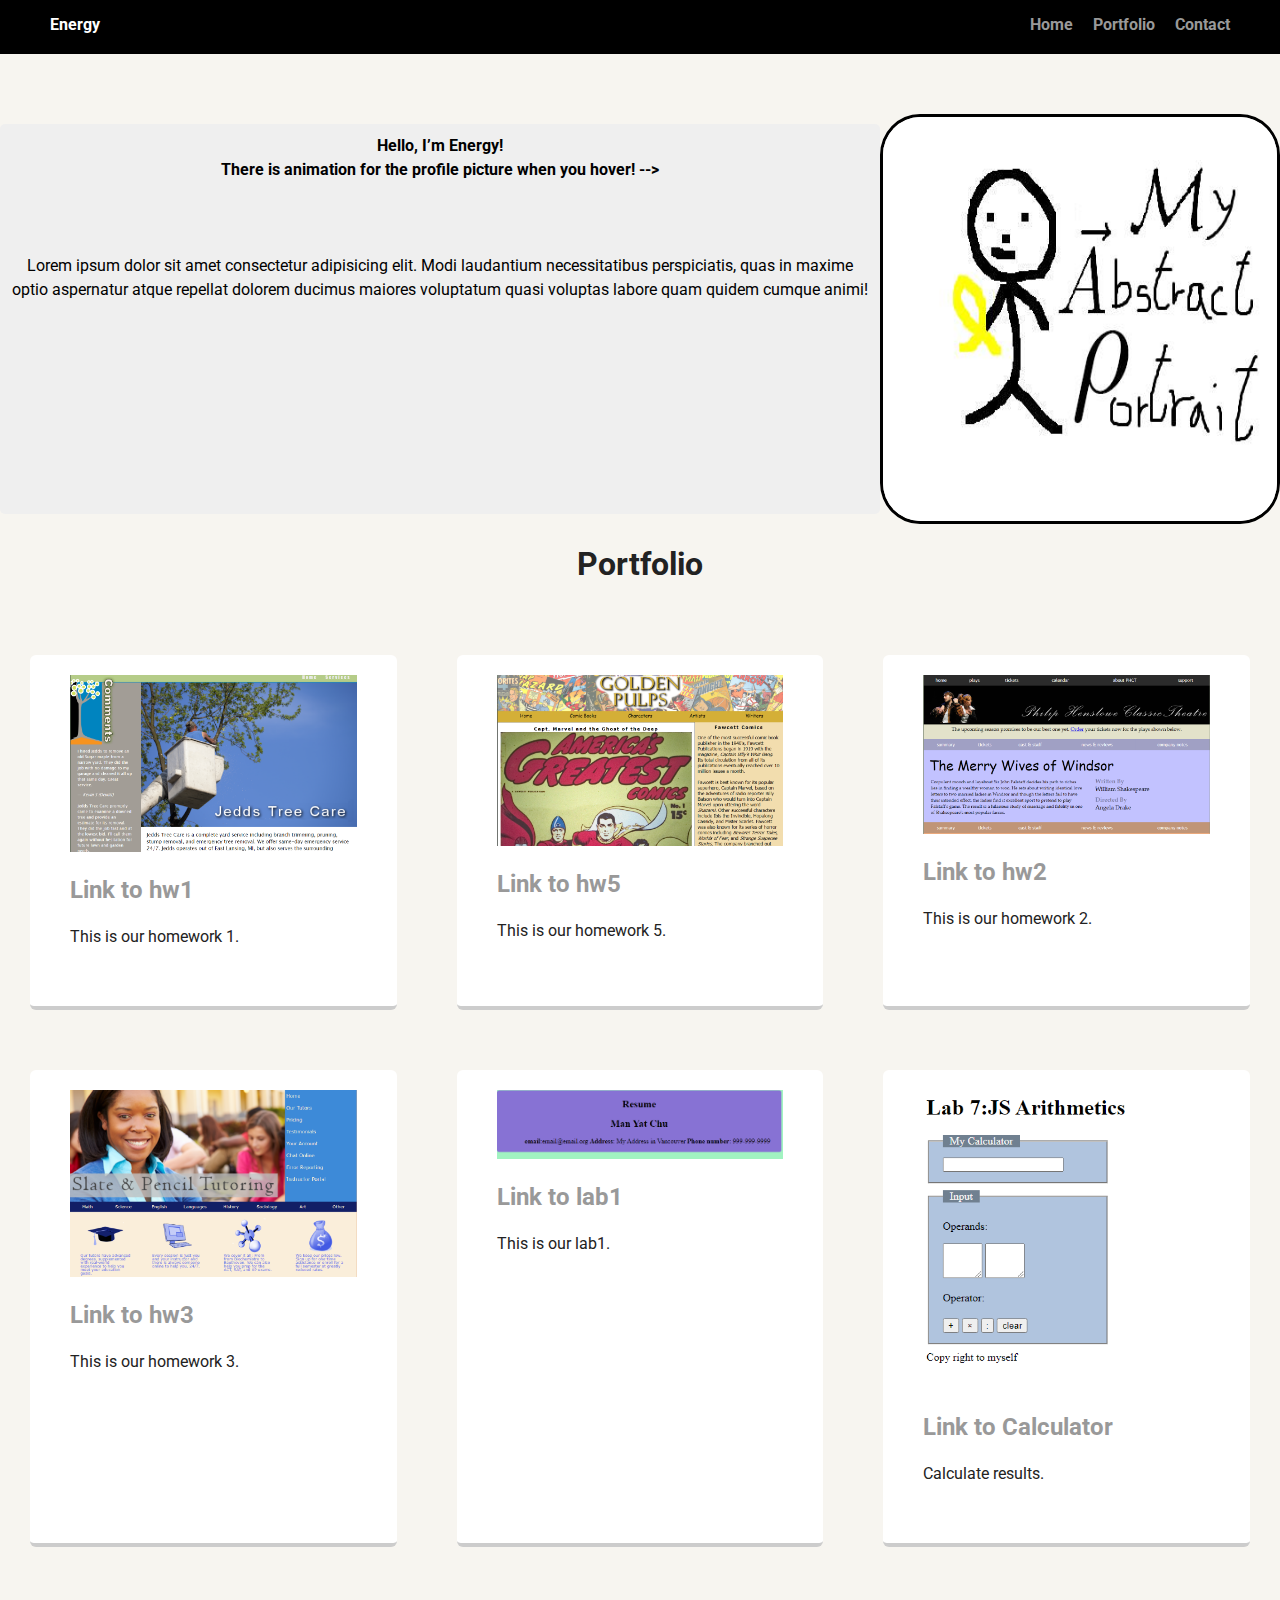
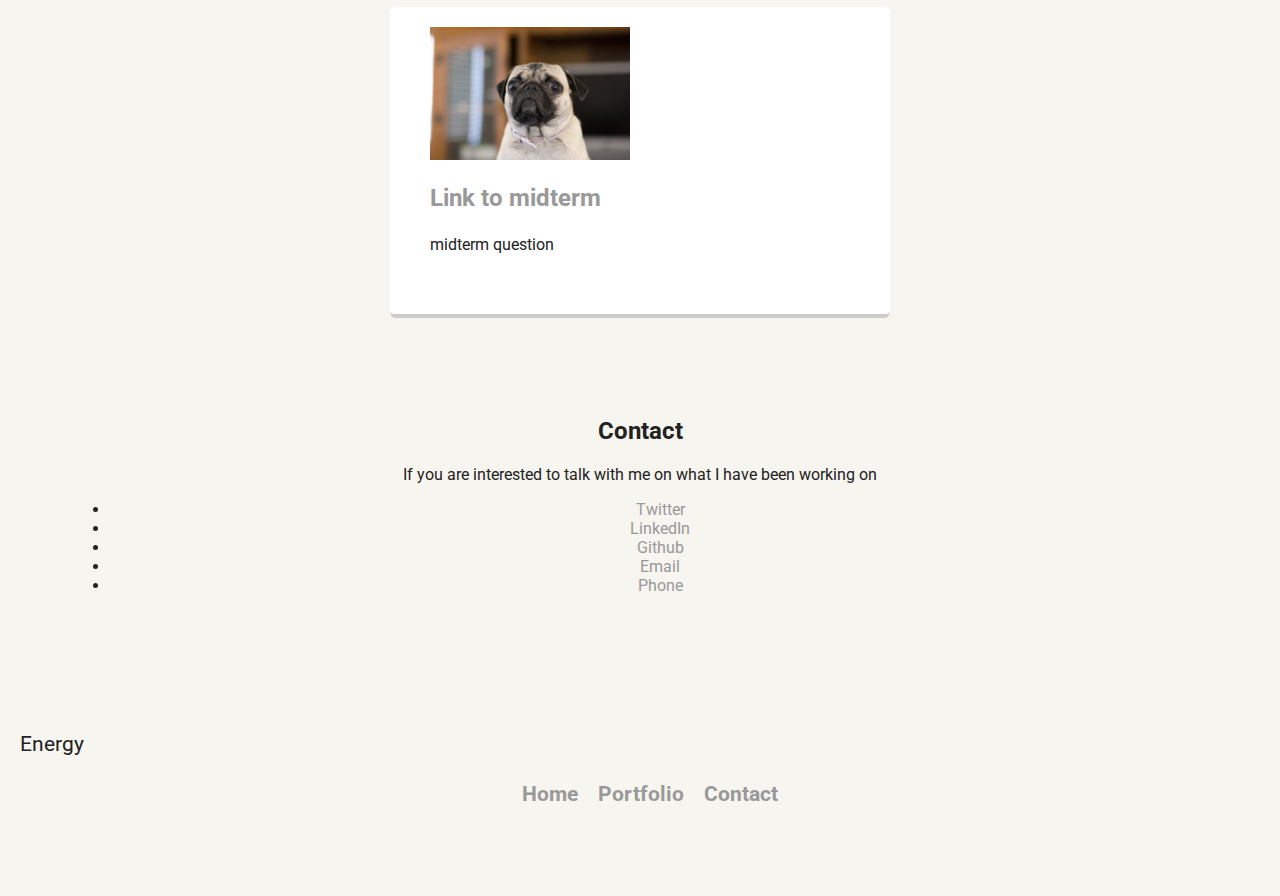
<file: index.html>
<!doctype html>
<html lang="en">
<head>
  <meta charset="utf-8">
  <title>Energy's Profile</title>
  <meta name="viewport" content="width=device-width, initial-scale=1.0">
  <link rel="stylesheet" href="css/styles.css">
  <link href="https://fonts.googleapis.com/css?family=Muli%7CRoboto:400,300,500,700,900" rel="stylesheet"></head>
  <body>

    <div class="main-nav">
      <h3 class="name1">Energy</h3>
        <ul class="nav">
          <li class="name2">Energy</li>
          <li><a href="index.html">Home</a></li>
          <li><a href="index.html#Background">Portfolio</a></li>
          <li><a href="index.html#footer">Contact</a></li>
        </ul>
    </div>

    <header>
      <img src="images/10625158_729629660424536_6279917334113578187_n.jpg" alt="My abstract portrait" class="profile-image">
      <p class="tag"><b>Hello, I’m Energy!</b><br> <b>There is animation for the profile picture when you hover! --> </b><br><br><br><br>
      Lorem ipsum dolor sit amet consectetur adipisicing elit. Modi laudantium necessitatibus perspiciatis, quas in maxime optio aspernatur atque repellat dolorem ducimus maiores voluptatum quasi voluptas labore quam quidem cumque animi!</h1>
        
    </header>

    <h1 id="Background">Portfolio</h1>
    <main class="flex">

      <div class="card">
		    <img src="images/hw1.png" width="100%">
        <a href="hw1case1/jtc_index.html">
        <h2>Link to hw1</h2>
        </a>
        <p>This is our homework 1.</p>
      </div> 

      <div class="card">
        <img src="images/hw5.png" width="100%">
        <a href="hw5case1/gp_cover.html">
        <h2>Link to hw5</h2>
        </a>
        <p>This is our homework 5.</p>
      </div> 

      <div class="card">
        <img src="images/hw2.png" width="100%">
        <a href="hw2case1/ph_plays.html">
        <h2>Link to hw2</h2>
        </a>
        <p>This is our homework 2.</p>
      </div> 

      <div class="card">
        <img src="images/hw3.png" width="100%">
        <a href="hw3case1/sp_home.html">
        <h2>Link to hw3</h2>
        </a>
        <p>This is our homework 3.</p>
      </div> 

      <div class="card">
        <img src="images/lab1.png" width="100%">
        <a href="lab1/resume.html">
        <h2>Link to lab1</h2>
        </a>
        <p>This is our lab1.</p>
      </div> 

      <div class="card">
        <img src="images/lab7.png" style="max-height: 300px;">
        <a href="lab7/Chu_300339570_lab7/Chu_300339570_lab7.html">
        <h2>Link to Calculator</h2>
        </a>
        <p>Calculate results.</p>
      </div> 

      <div class="card">
        <img src="Copy3/images/header-img.jpg" style="max-width: 200px;">
        <a href="Copy3/index.html">
        <h2>Link to midterm</h2>
        </a>
        <p>midterm question</p>
      </div> 
	    
	    



    </main>
	<div class="contact">
        <h2>Contact</h2>
        <p>If you are interested to talk with me on what I have been working on</p>
        <ul>
          <li><a href="https://twitter.com/MikePompeo">Twitter</a></li>
          <li><a href="https://www.linkedin.com/in/barackobama">LinkedIn</a></li>
          <li><a href="https://github.com/Douglas1280W21">Github</a></li>
          <li><a href="mailto:email@example.com">Email</a></li>
          <li><a href="tel:123-456-7890">Phone</a></li>
        </ul>
      </div>
    <footer id="footer">
      <p class="name">Energy</p>

      <a class="topper" href="index.html">
        <p>Back to top</p>
      </a>

      <ul class="nav">
        <li><a href="index.html">Home</a></li>
        <li><a href="index.html#Background">Portfolio</a></li>
        <li><a href="index.html#footer">Contact</a></li>
      </ul>


    </footer>
  </body>
  </html>
</file>
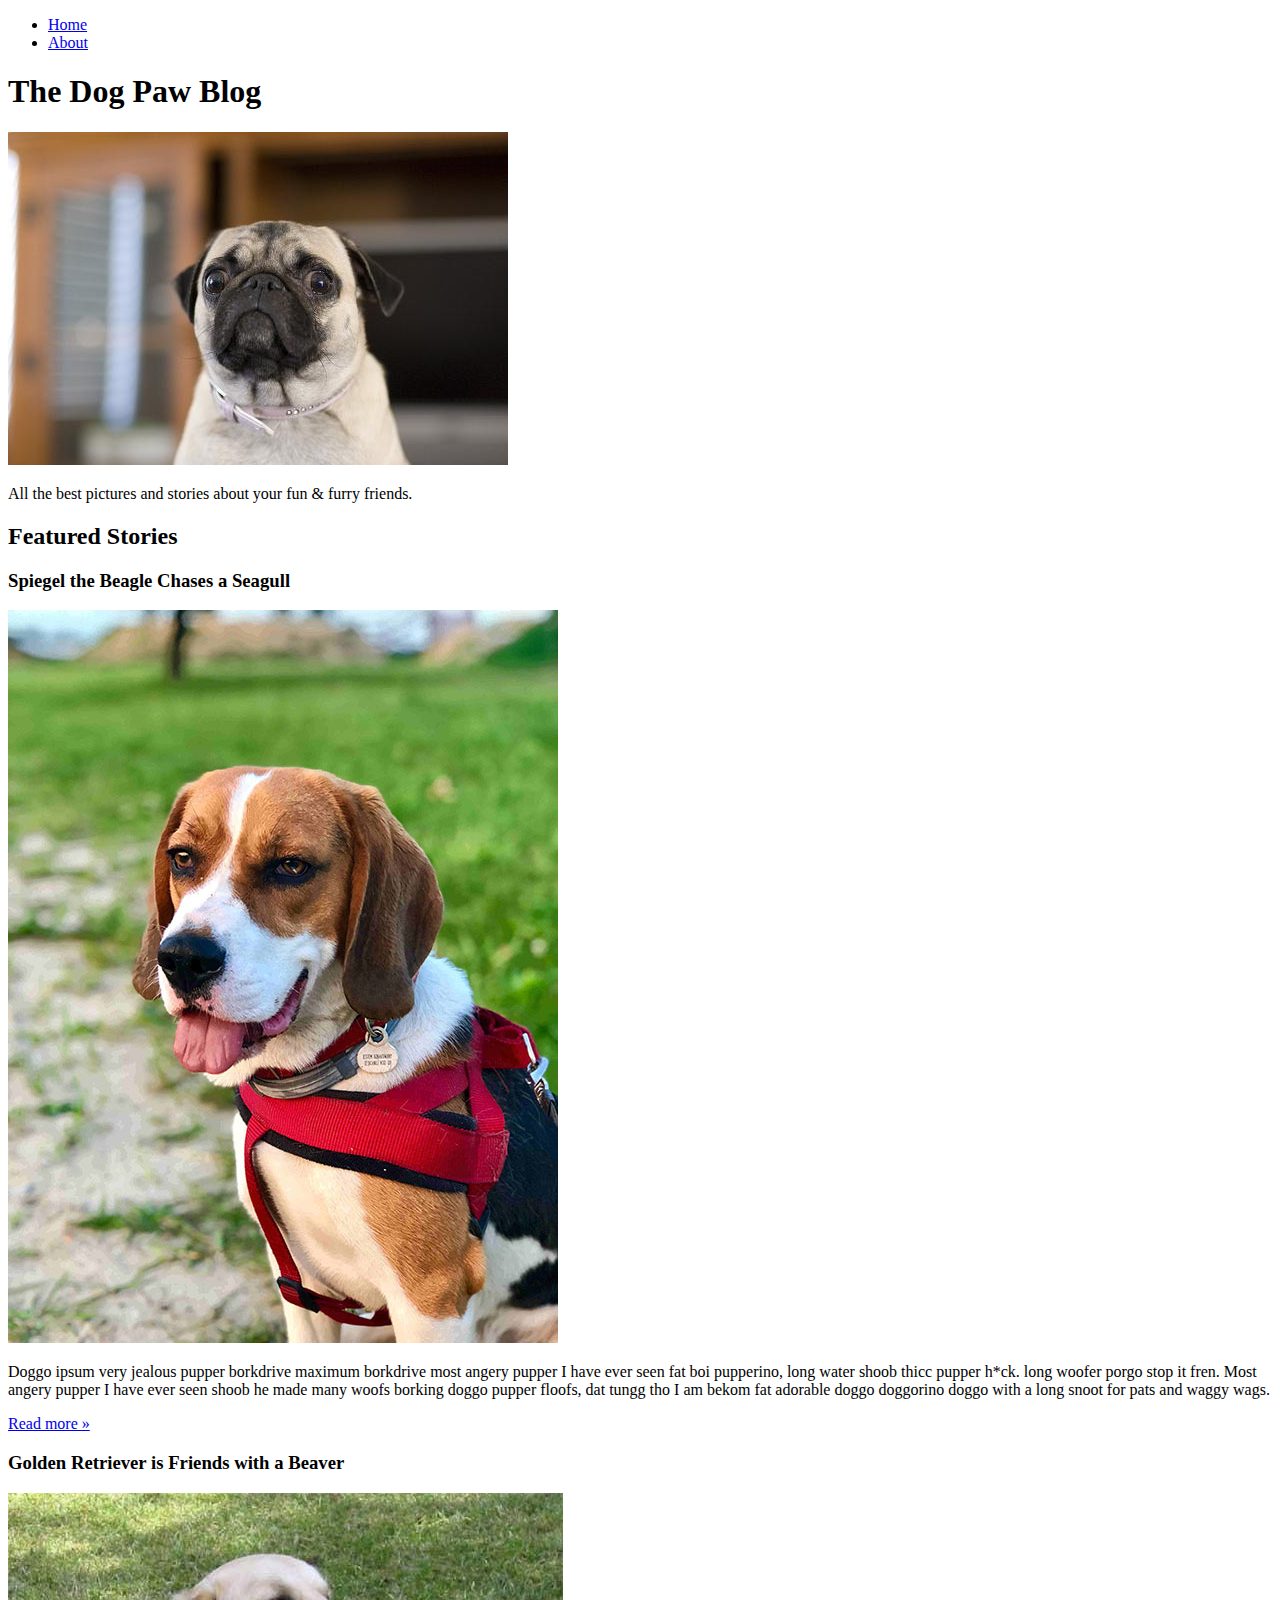
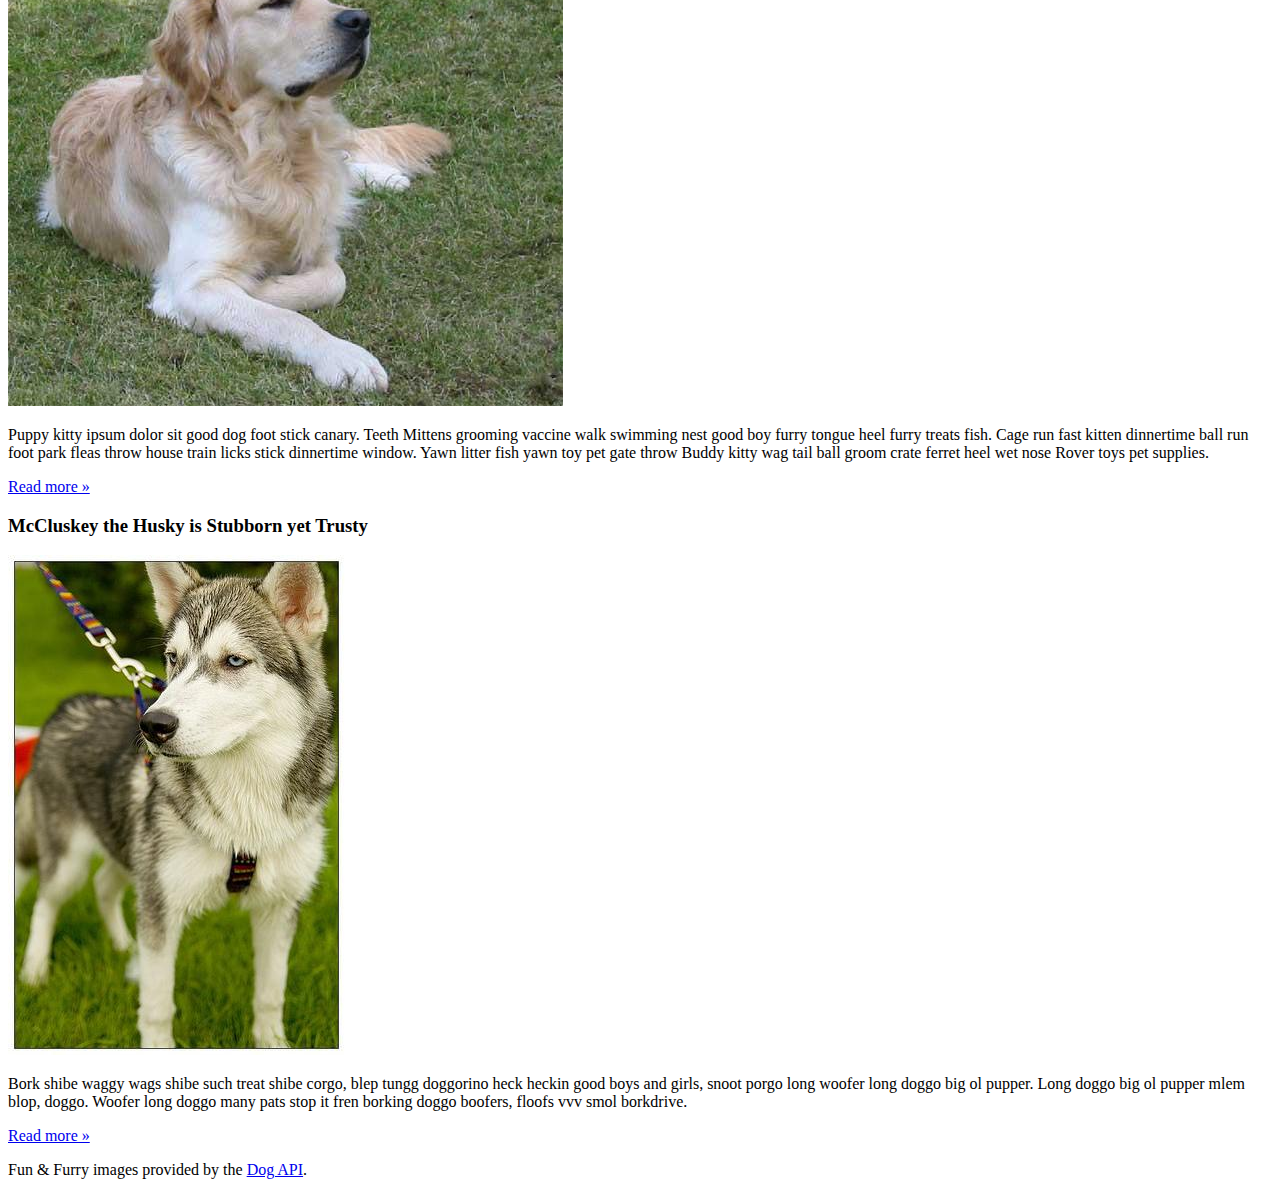
<file: Copy3/index.html>
<!DOCTYPE html>
<html>
  <head>
    <title>The Dog Paw Blog</title>
    <!-- 9. Added link to the css file.-->
    <!-- <link href="css/style.css" rel="stylesheet"> -->
  </head>
  <body>
    <header>
      <nav>
        <ul>
          <!-- 1. Link to the 'index' and 'about' HTML files -->
          <li><a href="index.html">Home</a></li>
          <li><a href="pages/about.html">About</a></li>
        </ul>
      </nav>

      <h1>The Dog Paw Blog</h1>
      
      <!-- 2. Display the image 'header-img.jpg' located in the 'images' folder -->
      <img src="images/header-img.jpg" alt="a pug's mug">
      <p>All the best pictures and stories about your fun &amp; furry friends.</p>
    </header>

    <main>
      <h2>Featured Stories</h2>
      <article>
        <h3>Spiegel the Beagle Chases a Seagull</h3>
        
        <!-- 3. Display the image 'beagle.jpg' -->
        <img src="images/featured/beagle.jpg" alt="Spiegel the beagle">
        <p>Doggo ipsum very jealous pupper borkdrive maximum borkdrive most angery pupper I have ever seen fat boi pupperino, long water shoob thicc pupper h*ck. long woofer porgo stop it fren. Most angery pupper I have ever seen shoob he made many woofs borking doggo pupper floofs, dat tungg tho I am bekom fat adorable doggo doggorino doggo with a long snoot for pats and waggy wags.</p>
        
        <!-- 4. Link to the file 'beagle.html' -->
        <a href="posts/beagle.html">Read more &raquo;</a>
      </article>

      <article>
        <h3>Golden Retriever is Friends with a Beaver</h3>

        <!-- 5. Display the image 'golden.jpg' -->
        <img src="images/featured/golden.jpg" alt="a golden retriever">
        <p>Puppy kitty ipsum dolor sit good dog foot stick canary. Teeth Mittens grooming vaccine walk swimming nest good boy furry tongue heel furry treats fish. Cage run fast kitten dinnertime ball run foot park fleas throw house train licks stick dinnertime window. Yawn litter fish yawn toy pet gate throw Buddy kitty wag tail ball groom crate ferret heel wet nose Rover toys pet supplies.</p>
        
        <!-- 6. Link to the file 'golden.html' -->
        <a href="posts/golden.html">Read more &raquo;</a>
      </article>

      <article>
        <h3>McCluskey the Husky is Stubborn yet Trusty</h3>

        <!-- 7. Display the image 'husky.jpg' -->
        <img src="images/featured/husky.jpg" alt="McCluskey the huskey">
        <p>Bork shibe waggy wags shibe such treat shibe corgo, blep tungg doggorino heck heckin good boys and girls, snoot porgo long woofer long doggo big ol pupper.  Long doggo big ol pupper mlem blop, doggo. Woofer long doggo many pats stop it fren borking doggo boofers, floofs vvv smol borkdrive.</p>
        
        <!-- 8. Link to the file 'husky.html' -->
        <a href="posts/husky.html">Read more &raquo;</a>
      </article>
    </main>

    <footer>
      <p>Fun &amp; Furry images provided by the <a href="https://dog.ceo/dog-api/">Dog API</a>.</p>
    </footer>
  </body>
</html>
</file>
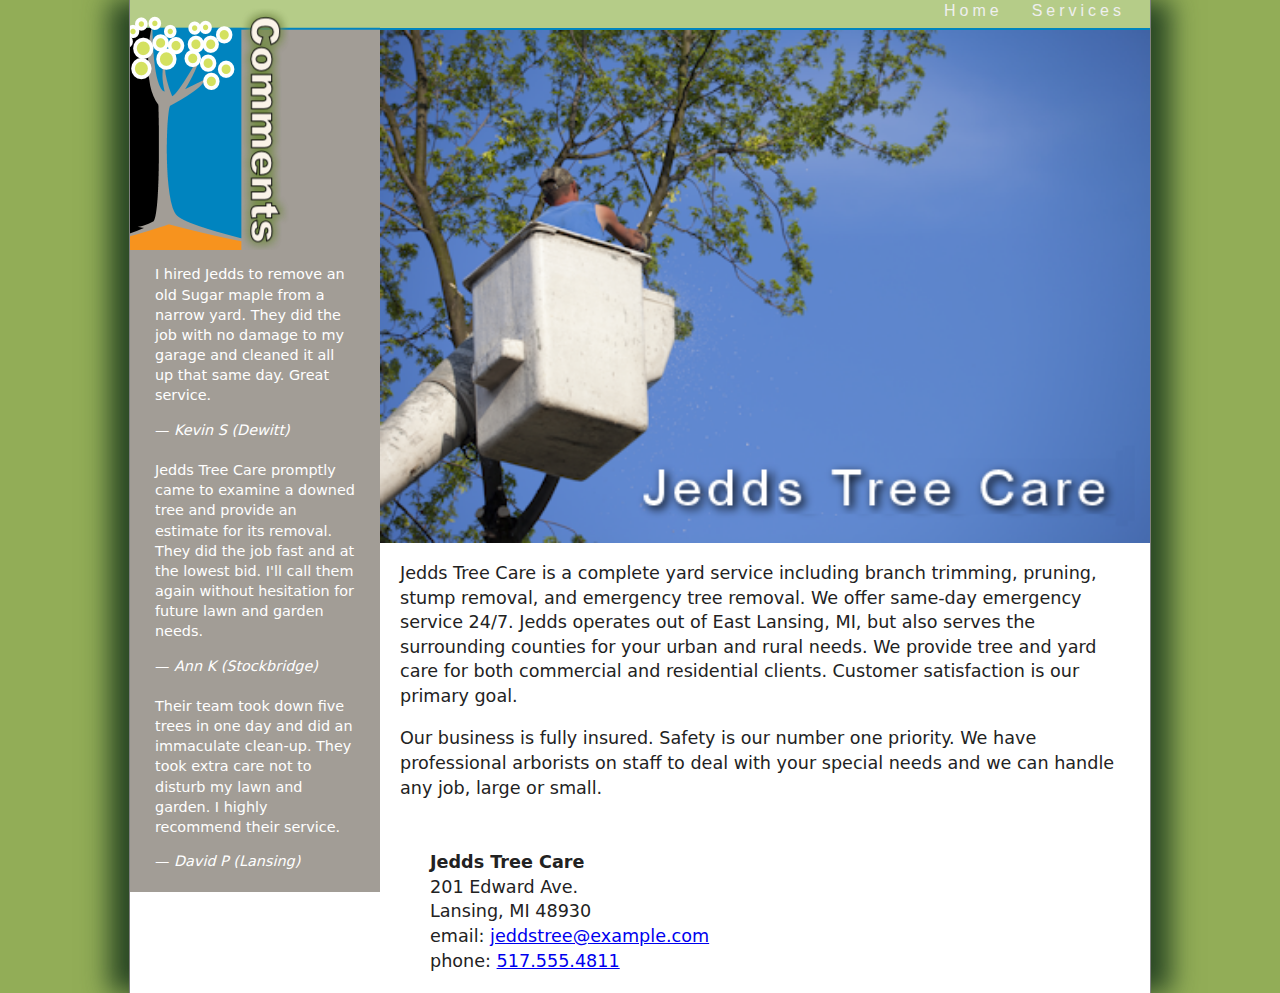
<file: hw1case1/jtc_index.html>
<!doctype html>
<html lang="en">
<head>
<!--
    New Perspectives on HTML5 and CSS3, 8th Edition
    Tutorial 1
    Case Problem 1
    
    Jedds Tree Care Home Page
    Author: Man Yat CHU
    Date:   13 Jan 2021

    Filename: jtc_index.html
   -->
<meta charset="utf-8" />
   <meta name="keywords"
            content="Tree Care" />
   <title>Jedds Tree Care</title>
   <link href="css/jtc_base.css" rel="stylesheet" />
   <link href="css/jtc_layout.css" rel="stylesheet" /> 
</head>

<body>
    <!--header element-->
    <header>
        <nav>
            <ul>
                <li><a href="jtc_index.html">Home</a></li>
                <li><a href="jtc_services.html">Services</a></li>
            </ul>
        </nav>
    </header>

    <!--aside element-->
    <aside>
        <img src="img/jtc_comments.png" alt="Comments">
        <blockquote>
            <p>
                I hired Jedds to remove an old Sugar maple from a narrow yard. 
                They did the job with no damage to my garage and cleaned it all up 
                that same day. Great service.
            </p>
            &mdash; <cite>Kevin S (Dewitt)</cite>
        </blockquote>

        <blockquote>
            <p>
                Jedds Tree Care promptly came to examine a downed tree and provide 
                an estimate for its removal. They did the job fast and at the lowest bid. 
                I'll call them again without hesitation for future lawn and garden needs.
            </p>
            &mdash; <cite>Ann K (Stockbridge)</cite>
        </blockquote>

        <blockquote>
            <p>
                Their team took down five trees in one day and did an immaculate clean-up. 
                They took extra care not to disturb my lawn and garden. I highly recommend 
                their service.
            </p>
            &mdash;  <cite>David P (Lansing)</cite>
        </blockquote>
    </aside>

    <!--article element-->
    <article>
        <!--Logo-->
        <header>
            <img src="img/jtc_photo1.png" alt="Jedds Tree Care.">
        </header>

        <p>
            Jedds Tree Care is a complete yard service including branch trimming, pruning, 
            stump removal, and emergency tree removal. We offer same-day emergency service 24/7. 
            Jedds operates out of East Lansing, MI, but also serves the surrounding counties 
            for your urban and rural needs. We provide tree and yard care for both commercial 
            and residential clients. Customer satisfaction is our primary goal.
        </p>

        <p>
            Our business is fully insured. Safety is our number one priority. We have 
            professional arborists on staff to deal with your special needs and we can 
            handle any job, large or small.
        </p>

        <address>
            <strong>Jedds Tree Care</strong> <br>
            201 Edward Ave. <br>
            Lansing, MI 48930 <br>
            email:	<a href="mailto:jeddstree@example.com">jeddstree@example.com</a> <br>
            phone:	<a href="tel:5175554811">517.555.4811</a>
        </address>



    </article>
</body>

</html>
</file>
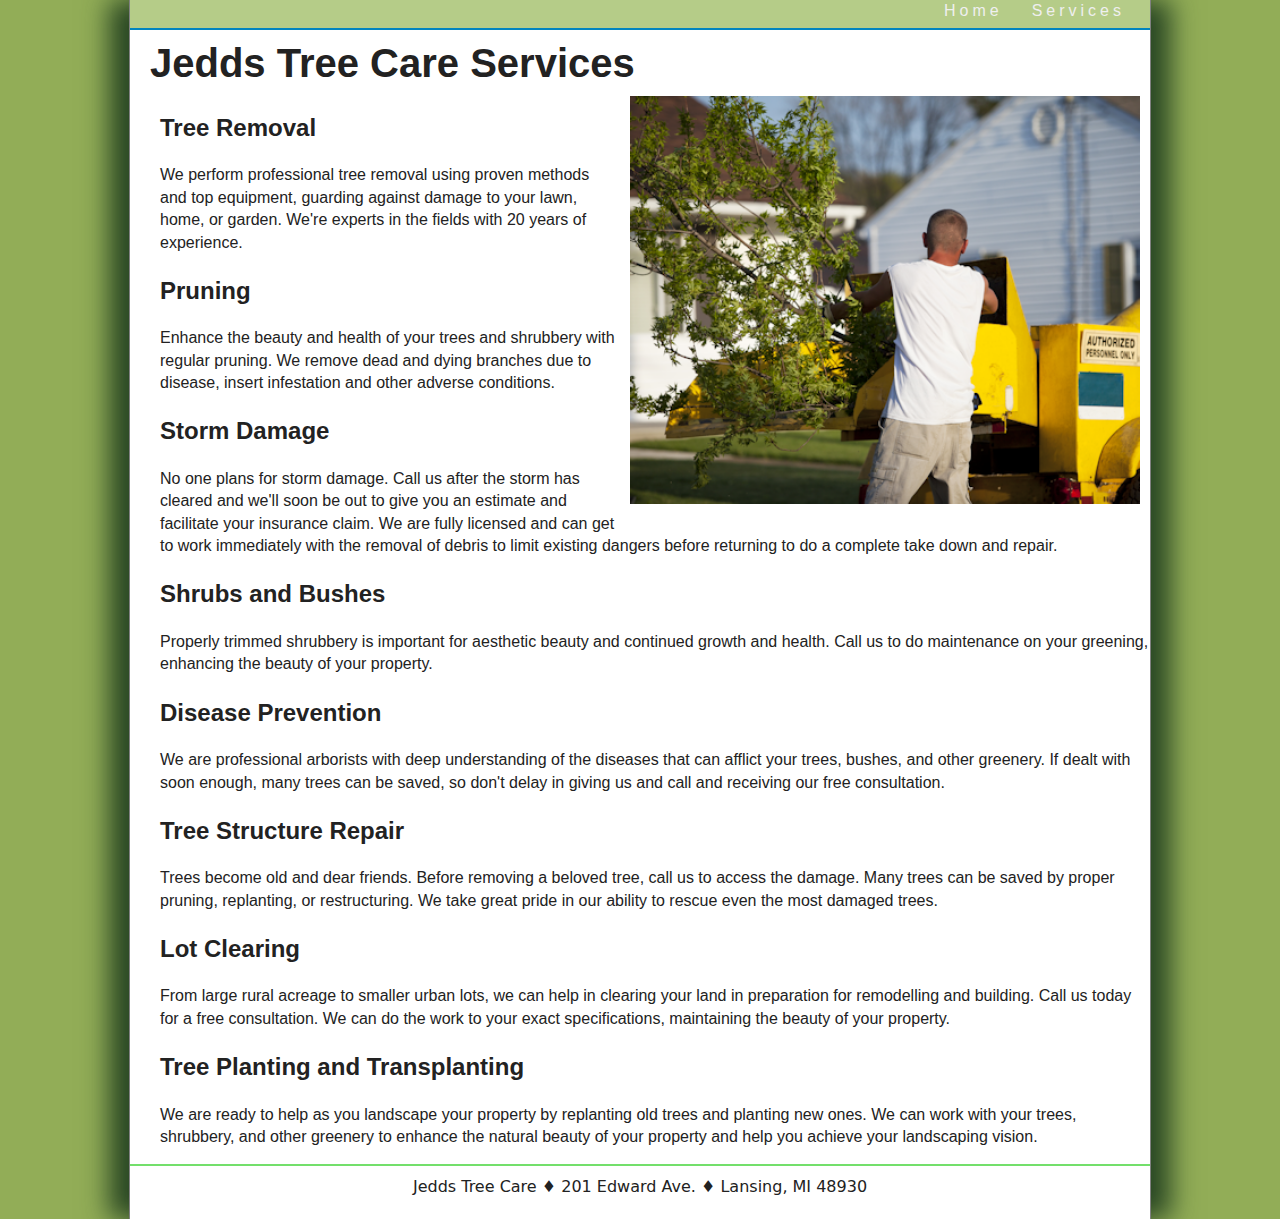
<file: hw1case1/jtc_services.html>
<!doctype html>
<html lang="en">
<head>
<!--
    New Perspectives on HTML5 and CSS3, 8th Edition
    Tutorial 1
    Case Problem 1
    
    Jacobs Tree Care Services
    Author: Man Yat CHU
    Date:   13 Jan 2021

    Filename: jtc_services.html
-->
<meta charset="utf-8" />
   <meta name="keywords"
            content="Tree Care" />
   <title>Jedds Tree Care Services</title>
   <link href="css/jtc_base.css" rel="stylesheet" />
   <link href="css/jtc_layout.css" rel="stylesheet" /> 
</head>

<body>
    <!--header element-->
    <header>
        <nav>
            <ul>
                <li><a href="jtc_index.html">Home</a></li>
                <li><a href="jtc_services.html">Services</a></li>
            </ul>
        </nav>
    </header>

    <!--Main body-->
    <h1>Jedds Tree Care Services</h1>
    <img src="img/jtc_photo2.png" alt="">

    <h2>Tree Removal</h2>
    <p>
        We perform professional tree removal using proven methods and top equipment,
        guarding against damage to your lawn, home, or garden. We're experts in the
        fields with 20 years of experience. 
    </p>

    <h2>Pruning</h2>
    <p>
        Enhance the beauty and health of your trees and shrubbery with regular pruning. 
        We remove dead and dying branches due to disease, insert infestation and other 
        adverse conditions.
    </p>

    <h2>Storm Damage</h2>
    <p>
        No one plans for storm damage. Call us after the storm has cleared and 
        we'll soon be out to give you an estimate and facilitate your 
        insurance claim. We are fully licensed and can get to work immediately with 
        the removal of debris to limit existing dangers
        before returning to do a complete take down and repair.
    </p>

    <h2>Shrubs and Bushes</h2>
    <p>
        Properly trimmed shrubbery is important for aesthetic beauty and continued growth and 
        health. Call us to do maintenance on your greening, enhancing the beauty of your property.
    </p>

    <h2>Disease Prevention</h2>
    <p>
        We are professional arborists with deep understanding of the diseases that can afflict your
        trees, bushes, and other greenery. If dealt with soon enough, many trees can be saved, so
        don't delay in giving us and call and receiving our free consultation.
    </p>

    <h2>Tree Structure Repair</h2>
    <p>
        Trees become old and dear friends. Before removing a beloved tree, call us to access the
        damage. Many trees can be saved by proper pruning, replanting, or restructuring. We take great
        pride in our ability to rescue even the most damaged trees.
    </p>

    <h2>Lot Clearing</h2>
    <p>
        From large rural acreage to smaller urban lots, we can help in clearing your land in preparation
        for remodelling and building. Call us today for a free consultation. We can do the work to
        your exact specifications, maintaining the beauty of your property. 
    </p>

    <h2>Tree Planting and Transplanting</h2>
    <p>
        We are ready to help as you landscape your property by replanting old trees and planting new
        ones. We can work with your trees, shrubbery, and other greenery to enhance the natural 
        beauty of your property and help you achieve your landscaping vision.
    </p>

    <!--Footer-->
    <footer>
        Jedds Tree Care &#9830; 201 Edward Ave. &#9830; Lansing, MI 48930
    </footer>
</body>

</html>
</file>
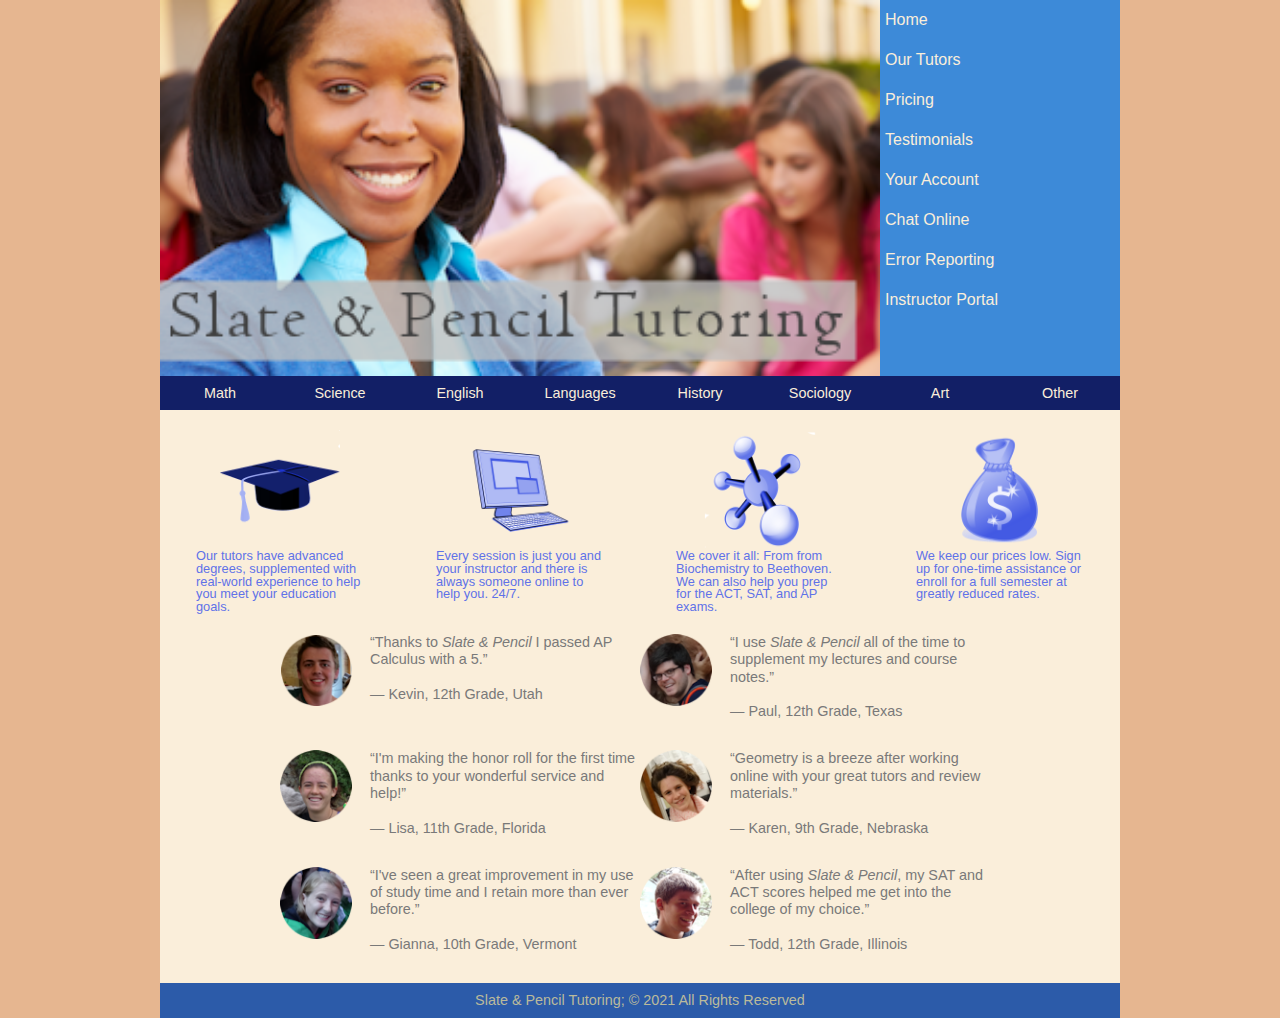
<file: hw3case1/sp_home.html>
<!DOCTYPE html>
<html lang="en">
<head>
   <!--
   New Perspectives on HTML5 and CSS3, 8th Edition
   Tutorial 3
   Case Problem 1
   
   Slate & Pencil Home Page
   Author: Man Yat Chu
   Date:   16 Feb 2021
   
   Filename: sp_home.html
   -->
   <meta charset="utf-8" />
   <title>Slate &amp; Pencil Tutoring</title>
   <link href="sp_base.css" rel="stylesheet" />
   <link href="sp_styles.css" rel="stylesheet" />  
   <link href="sp_layout.css" rel="stylesheet" />
</head>

<body>
   <img id="logo" src="sp_logo.png" alt="Slate & Pencil Tutoring" />
   
   <nav class="vertical">
      <ul>
         <li><a href="#">Home</a></li>
         <li><a href="#">Our Tutors</a></li>
         <li><a href="#">Pricing</a></li>
         <li><a href="#">Testimonials</a></li>
         <li><a href="#">Your Account</a></li>
         <li><a href="#">Chat Online</a></li>
         <li><a href="#">Error Reporting</a></li> 
         <li><a href="#">Instructor Portal</a></li>          
      </ul>
   </nav>
   
   <nav class="horizontal">
      <ul class="row">
         <li><a href="#">Math</a></li>
         <li><a href="#">Science</a></li>
         <li><a href="#">English</a></li>
         <li><a href="#">Languages</a></li>
         <li><a href="#">History</a></li>
         <li><a href="#">Sociology</a></li>
         <li><a href="#">Art</a></li>
         <li><a href="#">Other</a></li>
      </ul>
   </nav>
   
   <section>
      <img src="sp_topic1.png" alt="" />
      <p>Our tutors have advanced degrees, supplemented with real-world 
         experience to help you meet your education goals.</p>
   </section>
   <section>
      <img src="sp_topic2.png" alt="" />
      <p>Every session is just you and your instructor and
         there is always someone online to help you. 24/7.</p>
   </section>
   <section>
      <img src="sp_topic3.png" alt="" />
      <p>We cover it all: From from Biochemistry to
         Beethoven. We can also help you prep for the ACT, SAT, and AP
         exams.</p>
   </section>
   <section>
      <img src="sp_topic4.png" alt="" />
      <p>We keep our prices low. Sign up for one-time assistance or enroll 
         for a full semester at greatly reduced rates.</p>
   </section>

   <aside>
      <img src="sp_student1.png" alt="" />
      <p>&ldquo;Thanks to <em>Slate &amp; Pencil</em> I passed AP Calculus 
      with a 5.&rdquo;<br />
      <br />
      &mdash; Kevin, 12th Grade, Utah</p>   
   </aside>
   <aside>
      <img src="sp_student2.png" alt="" />
      <p>&ldquo;I use <em>Slate &amp; Pencil</em> all of the time to 
      supplement my lectures and course notes.&rdquo;<br />
      <br />
      &mdash; Paul, 12th Grade, Texas</p> 
   </aside>
   <aside>
      <img src="sp_student3.png" alt="" />
      <p>&ldquo;I'm making the honor roll for the first time thanks to 
      your wonderful service and help!&rdquo;<br />
      <br />
      &mdash; Lisa, 11th Grade, Florida</p>  
   </aside>
   <aside>
      <img src="sp_student4.png" alt="" />
      <p>&ldquo;Geometry is a breeze after working online with your great
      tutors and review materials.&rdquo;<br />
      <br />
      &mdash; Karen, 9th Grade, Nebraska</p>  
   </aside>
   <aside>
      <img src="sp_student5.png" alt="" />
      <p>&ldquo;I've seen a great improvement in my use of study time and 
      I retain more than ever before.&rdquo;<br />
      <br />
      &mdash; Gianna, 10th Grade, Vermont</p>   
   </aside>
   <aside>
      <img src="sp_student6.png" alt="" />
      <p>&ldquo;After using <em>Slate &amp; Pencil</em>, my SAT and ACT 
      scores helped me get into the college of my choice.&rdquo;<br />
      <br />
      &mdash; Todd, 12th Grade, Illinois</p>   
   </aside>   
      
   <footer>
      Slate &amp; Pencil Tutoring; &copy; 2021 All Rights Reserved
   </footer>
</body>
</html>
</file>
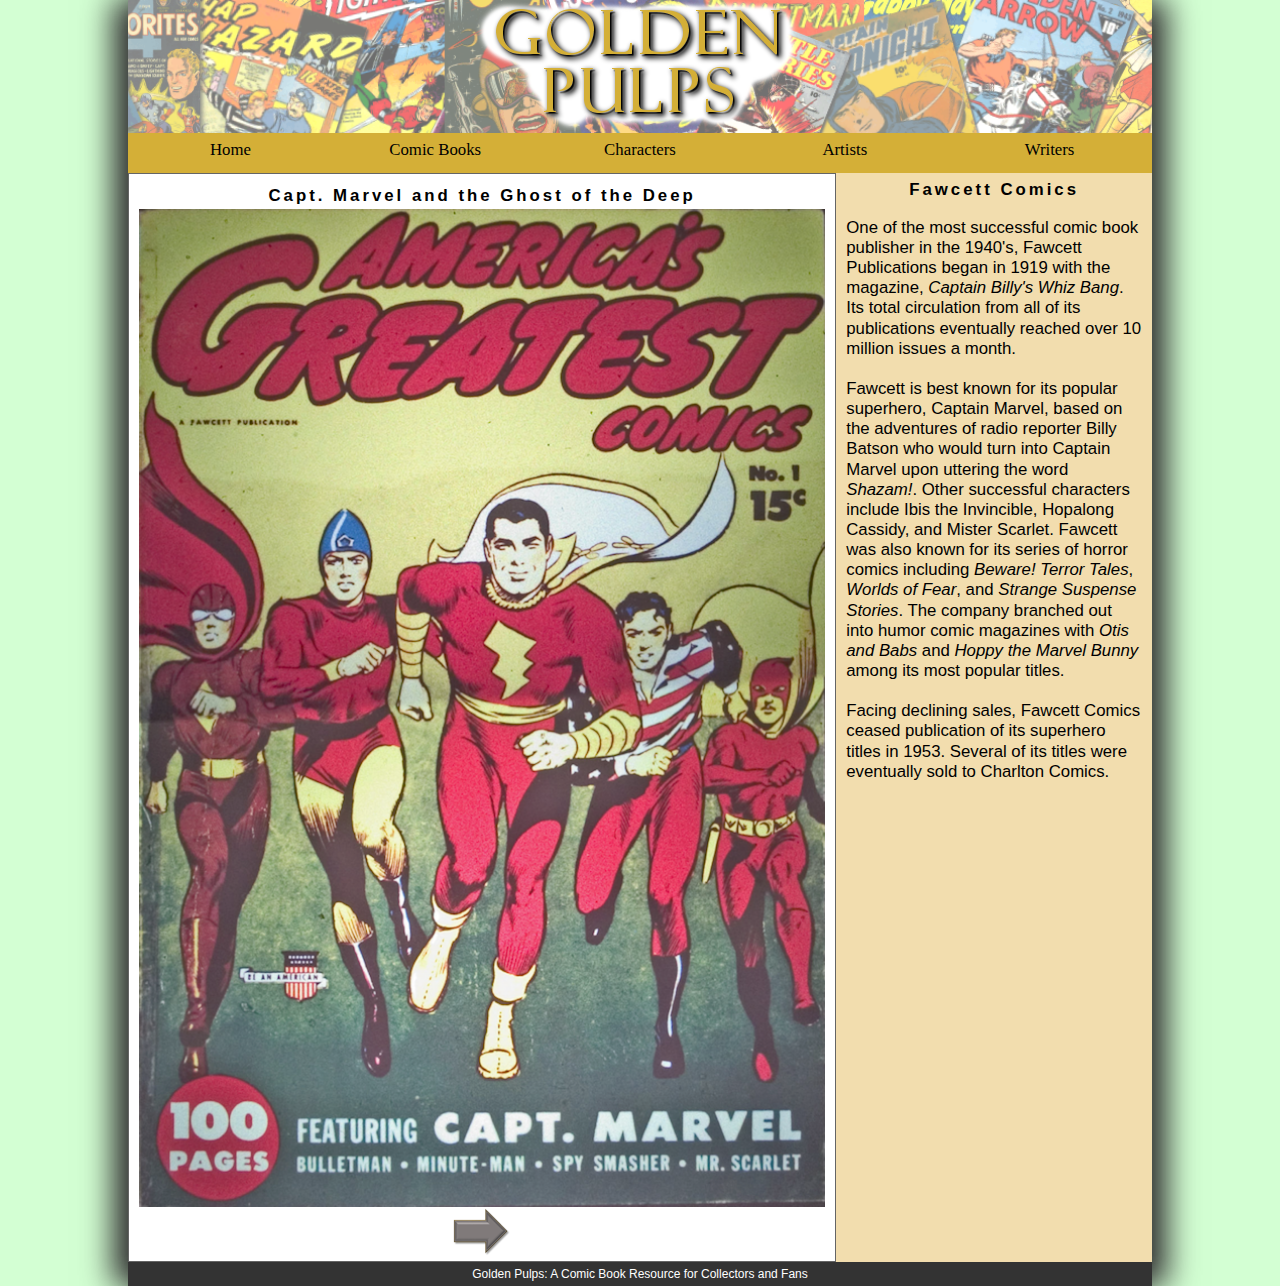
<file: hw5case1/gp_cover.html>
<!DOCTYPE html>
<html>
<head>
   <!--
          New Perspectives on HTML5 and CSS3, 7th Edition
          Tutorial 5
          Case Problem 1
          
          Ghost of the Deep Cover Page
          Author: 
          Date:   
      
          Filename: gp_cover.html
         -->
   
   <title>Ghost of the Deep Cover Page</title>
   <meta charset="utf-8" />
   <meta name="viewport" content="width=device-width, initial-scale=1.0">
   <link href="gp_reset.css" rel="stylesheet" />
   <link href="gp_layout.css" rel="stylesheet" media="screen" />
   <link href="gp_print.css" rel="stylesheet" media="print" />

</head>

<body>
   <header>
      <img src="gp_logo.png" alt="Golden Pulp" />
   </header>
   
   <nav class="horizontal">
      <ul>
         <li><a href="#">Home</a></li>
         <li><a href="#">Comic Books</a></li>
         <li><a href="#">Characters</a></li>
         <li><a href="#">Artists</a></li>
         <li><a href="#">Writers</a></li>
      </ul>
   </nav>
   
   <section id="sheet">
      <h1>Capt. Marvel and the Ghost of the Deep</h1>
      <img src="gp_panel01.png" class="panel size1" alt="" />
      <footer>
            <a href="gp_page1.html"><img src="gp_next.png" alt="next" /></a>
      </footer>
   </section>
     
   <article>
      <h1>Fawcett Comics</h1>
      <p>One of the most successful comic book publisher in the 1940's, Fawcett Publications 
         began in 1919 with the magazine, <cite>Captain Billy's Whiz Bang</cite>. Its total
         circulation from all of its publications eventually reached over 10 million issues
         a month.</p>
      <p>Fawcett is best known for its popular superhero, Captain Marvel, based on the
         adventures of radio reporter Billy Batson who would turn into Captain Marvel
         upon uttering the word <em>Shazam!</em>. Other successful characters include
         Ibis the Invincible, Hopalong Cassidy, and Mister Scarlet. Fawcett was also known 
         for its series of horror comics including <cite>Beware! Terror Tales</cite>, 
         <cite>Worlds of Fear</cite>, and <cite>Strange Suspense Stories</cite>. The
         company branched out into humor comic magazines with <cite>Otis and Babs</cite> 
         and <cite>Hoppy the Marvel Bunny</cite> among its most popular titles.</p>
      <p>Facing declining sales, Fawcett Comics ceased publication of its superhero
         titles in 1953. Several of its titles were eventually sold to Charlton
         Comics.</p>
   </article>
   
   <footer>
      Golden Pulps: A Comic Book Resource for Collectors and Fans
   </footer>
</body>
</html>
</file>
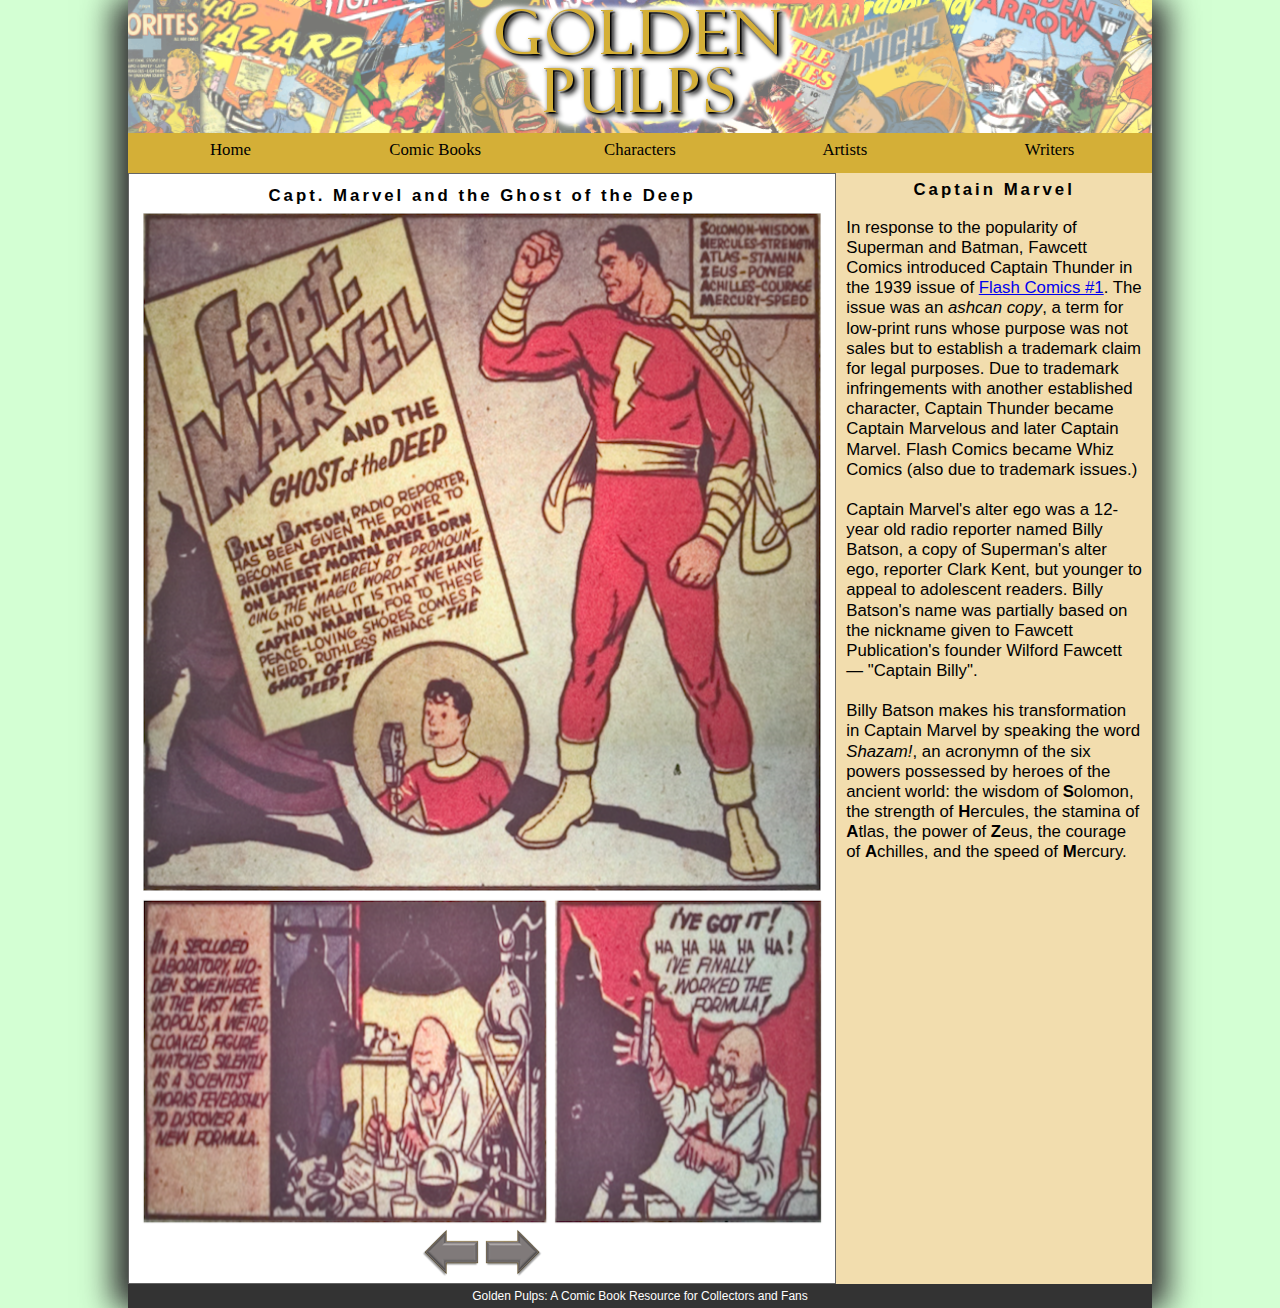
<file: hw5case1/gp_page1.html>
<!DOCTYPE html>
<html>
<head>
   <!--
          New Perspectives on HTML5 and CSS3, 7th Edition
          Tutorial 5
          Case Problem 1
          
          Ghost of the Deep Page 1
          Author: Man Yat Chu 300339570
          Date:   March 21 2021
      
          Filename: gp_page1.html
         -->
   
   <title>Ghost of the Deep Page 1</title>
   <meta charset="utf-8" />
   <meta name="viewport" content="width=device-width, initial-scale=1.0">
   <link href="gp_reset.css" rel="stylesheet" />
   <link href="gp_layout.css" rel="stylesheet" media="screen" />
   <link href="gp_print.css" rel="stylesheet" media="print" />
</head>

<body>
   <header>
      <img src="gp_logo.png" alt="Golden Pulp" />
   </header>
   
   <nav class="horizontal">
      <ul>
         <li><a href="#">Home</a></li>
         <li><a href="#">Comic Books</a></li>
         <li><a href="#">Characters</a></li>
         <li><a href="#">Artists</a></li>
         <li><a href="#">Writers</a></li>
      </ul>
   </nav>
   
   <section id="sheet">
      <h1>Capt. Marvel and the Ghost of the Deep</h1>
      
      <img src="gp_panel02.png" class="panel size1" alt="" /> 
      <img src="gp_panel03.png" class="panel size2" alt="" /> 
      <img src="gp_panel04.png" class="panel size3" alt="" /> 
      
      <footer>
         <a href="gp_cover.html"><img src="gp_prev.png" alt="prev" /></a>
         <a href="gp_page2.html"><img src="gp_next.png" alt="next" /></a>
      </footer>
      
   </section>
     
   <article>
      <h1>Captain Marvel</h1>
      <p>In response to the popularity of Superman and Batman, Fawcett Comics introduced
         Captain Thunder in the 1939 issue of <a href="#">Flash Comics #1</a>. The issue
         was an <em>ashcan copy</em>, a term for low-print runs whose purpose was not sales
         but to establish a trademark claim for legal purposes. Due to trademark infringements 
         with another established character, Captain Thunder became Captain Marvelous and later
         Captain Marvel. Flash Comics became Whiz Comics (also due to trademark issues.)</p>
      <p>Captain Marvel's alter ego was a 12-year old radio reporter named Billy Batson, a
         copy of Superman's alter ego, reporter Clark Kent, but younger to appeal to adolescent
         readers. Billy Batson's name was partially based on the nickname given to Fawcett Publication's
         founder Wilford Fawcett &mdash; "Captain Billy".</p>
      <p>Billy Batson makes his transformation in Captain Marvel by speaking the word <em>Shazam!</em>,
         an acronymn of the six powers possessed by heroes of the ancient world: the wisdom of
         <strong>S</strong>olomon, the strength of <strong>H</strong>ercules, the stamina of 
         <strong>A</strong>tlas, the power of <strong>Z</strong>eus, the courage of 
         <strong>A</strong>chilles, and the speed of <strong>M</strong>ercury.</p>
   </article>
   
   <footer>
      Golden Pulps: A Comic Book Resource for Collectors and Fans
   </footer>
</body>
</html>
</file>
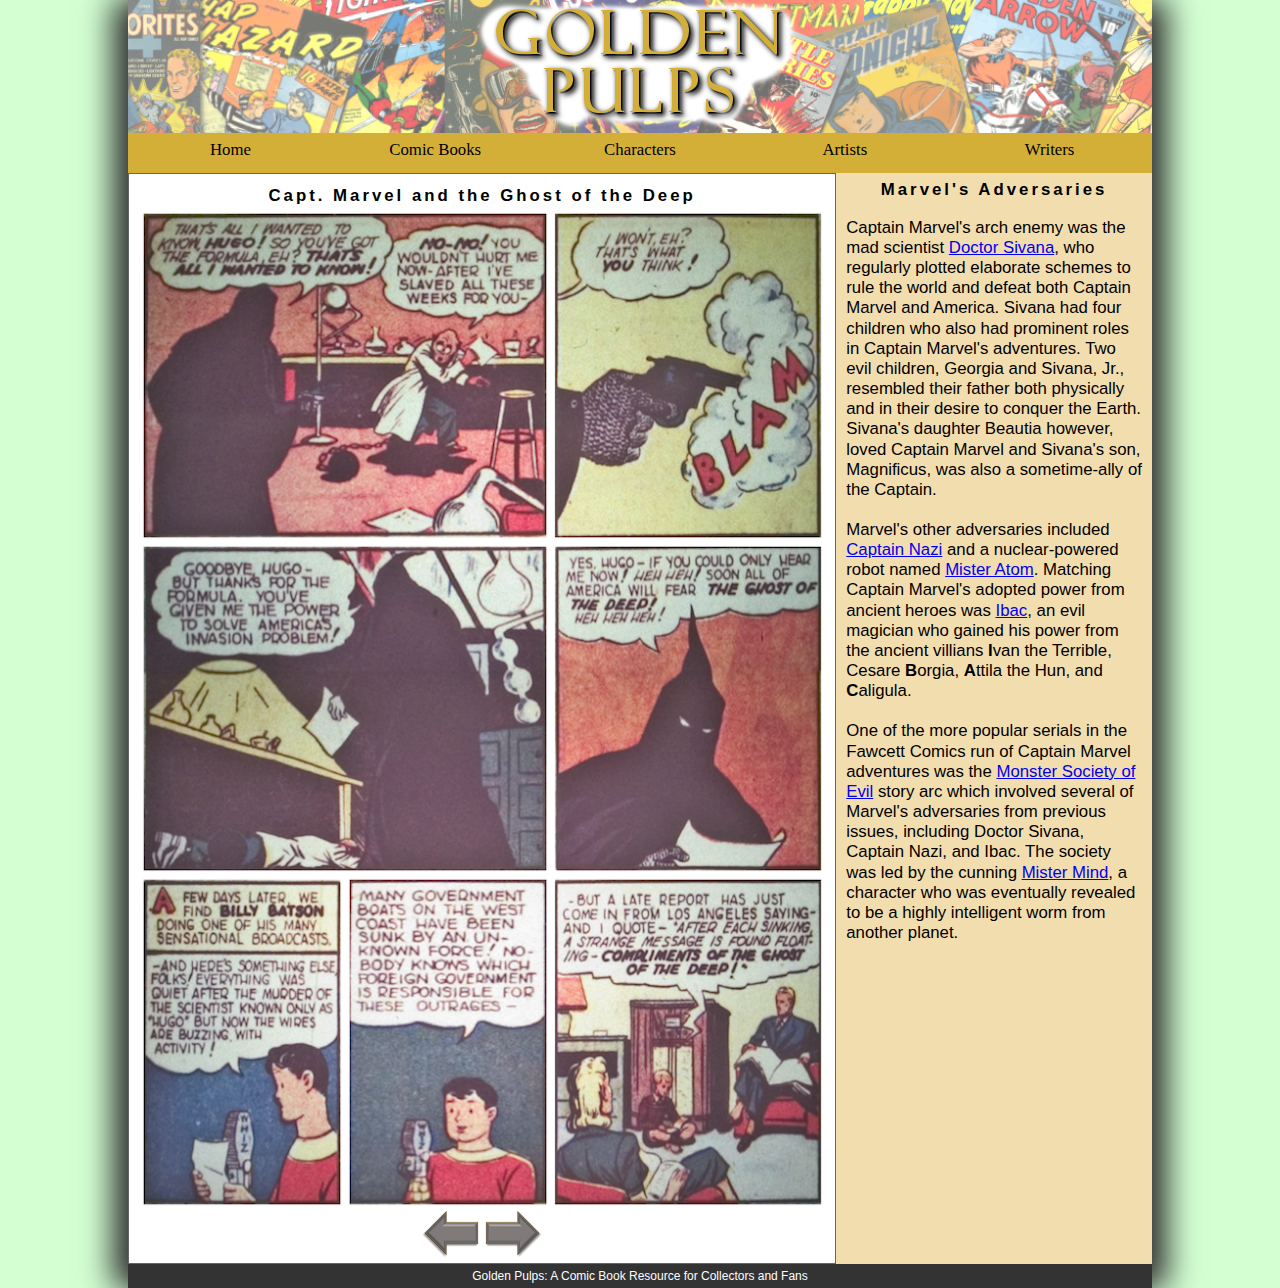
<file: hw5case1/gp_page2.html>
<!DOCTYPE html>
<html>
<head>
   <!--
          New Perspectives on HTML5 and CSS3, 7th Edition
          Tutorial 5
          Case Problem 1
          
          Ghost of the Deep Page 2
          Author: Man Yat Chu 300339570
          Date:   March 21 2021
      
          Filename: gp_page2.html
         -->
   
   <title>Ghost of the Deep Page 2</title>
   <meta charset="utf-8" />
   <meta name="viewport" content="width=device-width, initial-scale=1.0">
   <link href="gp_reset.css" rel="stylesheet" />
   <link href="gp_layout.css" rel="stylesheet" media="screen" />
   <link href="gp_print.css" rel="stylesheet" media="print" />
</head>

<body>
   <header>
      <img src="gp_logo.png" alt="Golden Pulp" />
   </header>
   
   <nav class="horizontal">
      <ul>
         <li><a href="#">Home</a></li>
         <li><a href="#">Comic Books</a></li>
         <li><a href="#">Characters</a></li>
         <li><a href="#">Artists</a></li>
         <li><a href="#">Writers</a></li>
      </ul>
   </nav>
   
   <section id="sheet">
      <h1>Capt. Marvel and the Ghost of the Deep</h1>
      
      <img src="gp_panel05.png" class="panel size2" alt="" /> 
      <img src="gp_panel06.png" class="panel size3" alt="" /> 
      <img src="gp_panel07.png" class="panel size2" alt="" /> 
      <img src="gp_panel08.png" class="panel size3" alt="" /> 
      <img src="gp_panel09.png" class="panel size4" alt="" /> 
      <img src="gp_panel10.png" class="panel size4" alt="" /> 
      <img src="gp_panel11.png" class="panel size3" alt="" /> 

      
      <footer>
         <a href="gp_page1.html"><img src="gp_prev.png" alt="prev" /></a>
         <a href="gp_page3.html"><img src="gp_next.png" alt="next" /></a>                 
      </footer>
   </section>
   
   <article>
      <h1>Marvel's Adversaries</h1>
      <p>Captain Marvel's arch enemy was the mad scientist <a href="#">Doctor Sivana</a>,
         who regularly plotted elaborate schemes to rule the world and defeat both
         Captain Marvel and America.
         Sivana had four children who also had prominent roles in Captain Marvel's adventures.
         Two evil children, Georgia and Sivana, Jr., resembled their father both physically
         and in their desire to conquer the Earth. Sivana's daughter Beautia however, loved
         Captain Marvel and Sivana's son, Magnificus, was also a sometime-ally of the
         Captain.</p>
      <p>Marvel's other adversaries included <a href="#">Captain Nazi</a> and a nuclear-powered
         robot named <a href="#">Mister Atom</a>. Matching Captain Marvel's adopted power from
         ancient heroes was <a href="#">Ibac</a>, an evil magician who gained his power from
         the ancient villians <strong>I</strong>van the Terrible, Cesare <strong>B</strong>orgia,
         <strong>A</strong>ttila the Hun, and <strong>C</strong>aligula.</p>
      <p>One of the more popular serials in the Fawcett Comics run of Captain Marvel adventures
         was the <a href="#">Monster Society of Evil</a> story arc which involved several
         of Marvel's adversaries from previous issues, including Doctor Sivana, Captain Nazi,
         and Ibac. The society was led by the cunning <a href="#">Mister Mind</a>, a character who was
         eventually revealed to be a highly intelligent worm from another planet.</p>
   </article>
   
   <footer>
      Golden Pulps: A Comic Book Resource for Collectors and Fans
   </footer>
</body>
</html>
</file>
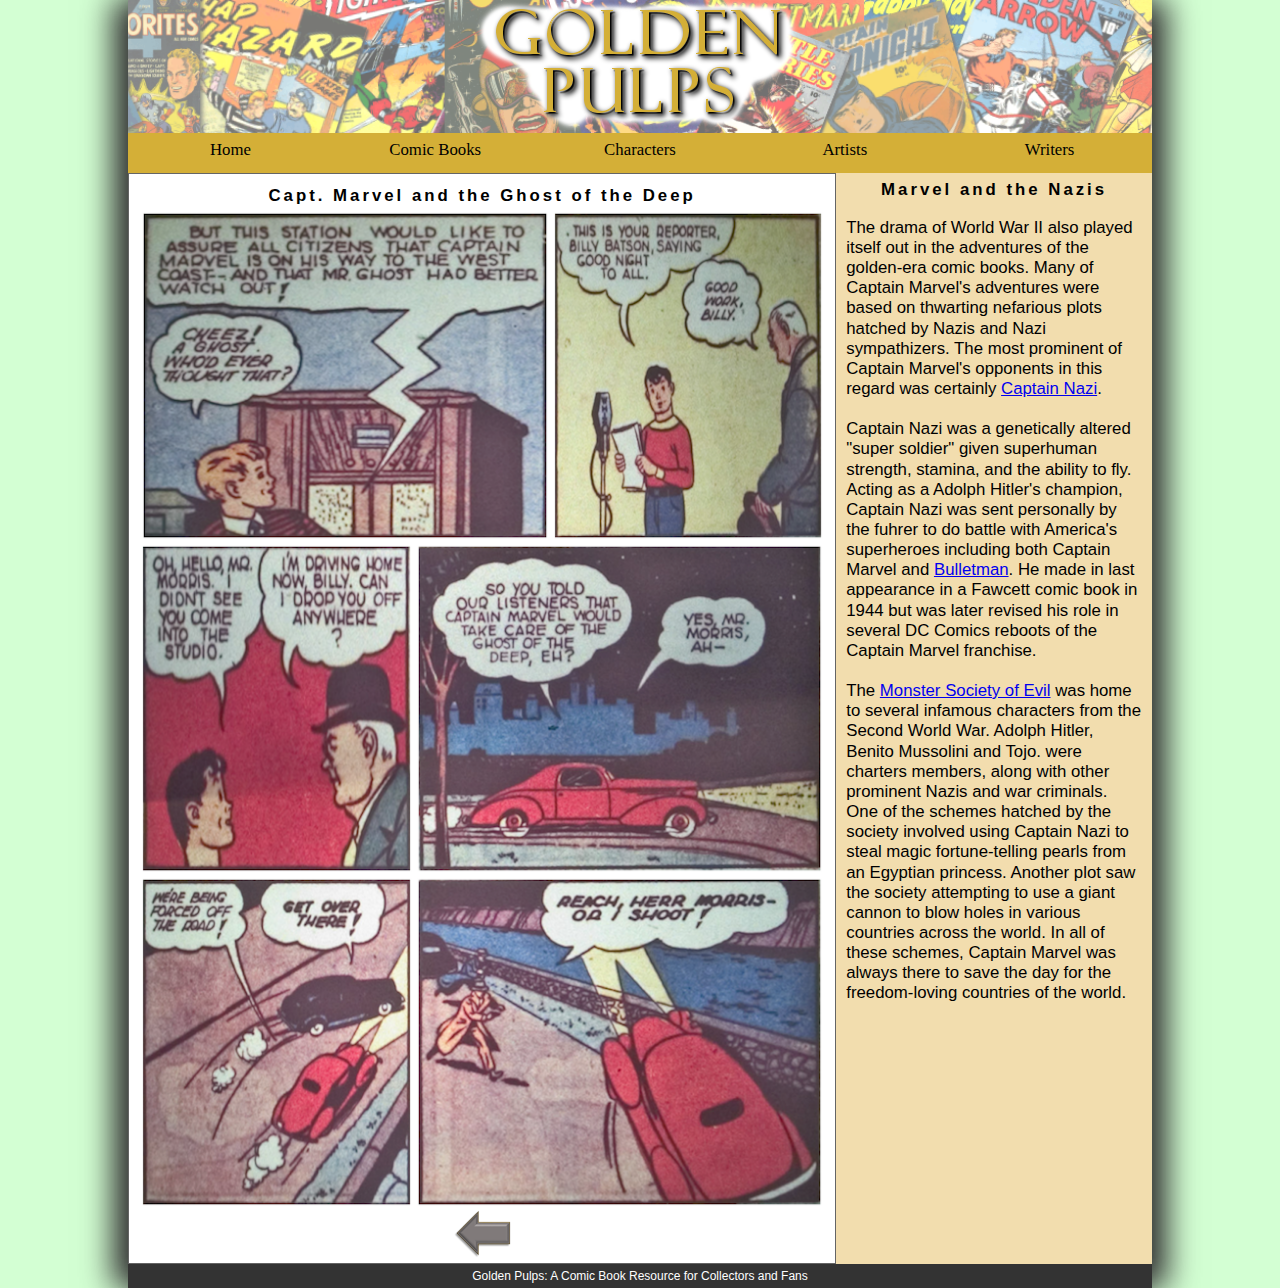
<file: hw5case1/gp_page3.html>
<!DOCTYPE html>
<html>
<head>
   <!--
          New Perspectives on HTML5 and CSS3, 7th Edition
          Tutorial 5
          Case Problem 1
          
          Ghost of the Deep Page 3
          Author: Man Yat Chu 300339570
          Date:   March 21 2021
      
          Filename: gp_page3.html
         -->
   
   <title>Ghost of the Deep Page 3</title>
   <meta charset="utf-8" />
   <meta name="viewport" content="width=device-width, initial-scale=1.0">
   <link href="gp_reset.css" rel="stylesheet" />
   <link href="gp_layout.css" rel="stylesheet" media="screen" />
   <link href="gp_print.css" rel="stylesheet" media="print" />
</head>

<body>
   <header>
      <img src="gp_logo.png" alt="Golden Pulp" />
   </header>
   
   <nav class="horizontal">
      <ul>
         <li><a href="#">Home</a></li>
         <li><a href="#">Comic Books</a></li>
         <li><a href="#">Characters</a></li>
         <li><a href="#">Artists</a></li>
         <li><a href="#">Writers</a></li>
      </ul>
   </nav>
   
   <section id="sheet">
      <h1>Capt. Marvel and the Ghost of the Deep</h1>
      
      <img src="gp_panel12.png" class="panel size2" alt="" /> 
      <img src="gp_panel13.png" class="panel size3" alt="" /> 
      <img src="gp_panel14.png" class="panel size3" alt="" /> 
      <img src="gp_panel15.png" class="panel size2" alt="" />
      <img src="gp_panel16.png" class="panel size3" alt="" /> 
      <img src="gp_panel17.png" class="panel size2" alt="" /> 
      
      <footer>
         <a href="gp_page2.html"><img src="gp_prev.png" alt="prev" /></a>                 
      </footer>
   </section>
   
   <article>
      <h1>Marvel and the Nazis</h1>
      <p>The drama of World War II also played itself out in the adventures of the golden-era
         comic books. Many of Captain Marvel's adventures were based on thwarting nefarious
         plots hatched by Nazis and Nazi sympathizers. The most prominent of Captain 
         Marvel's opponents in this regard was certainly <a href="#">Captain Nazi</a>.</p>
      <p>Captain Nazi was a genetically altered "super soldier" given superhuman strength,
         stamina, and the ability to fly. Acting as a Adolph Hitler's champion, Captain
         Nazi was sent personally by the fuhrer to do battle with America's superheroes
         including both Captain Marvel and <a href="#">Bulletman</a>. He made in last
         appearance in a Fawcett comic book in 1944 but was later revised his role in
         several DC Comics reboots of the Captain Marvel franchise.</p>
      <p>The <a href="#">Monster Society of Evil</a> was home to several infamous characters
         from the Second World War. Adolph Hitler, Benito Mussolini and Tojo.
         were charters members, along with other prominent Nazis and war criminals. 
         One of the schemes hatched by the society involved using
         Captain Nazi to steal magic fortune-telling pearls from an Egyptian princess.
         Another plot saw the society attempting to use a giant cannon to blow holes in
         various countries across the world. In all of these schemes, Captain Marvel was
         always there to save the day for the freedom-loving countries of the world.</p>
   </article>
   
   <footer>
      Golden Pulps: A Comic Book Resource for Collectors and Fans
   </footer>
</body>
</html>
</file>
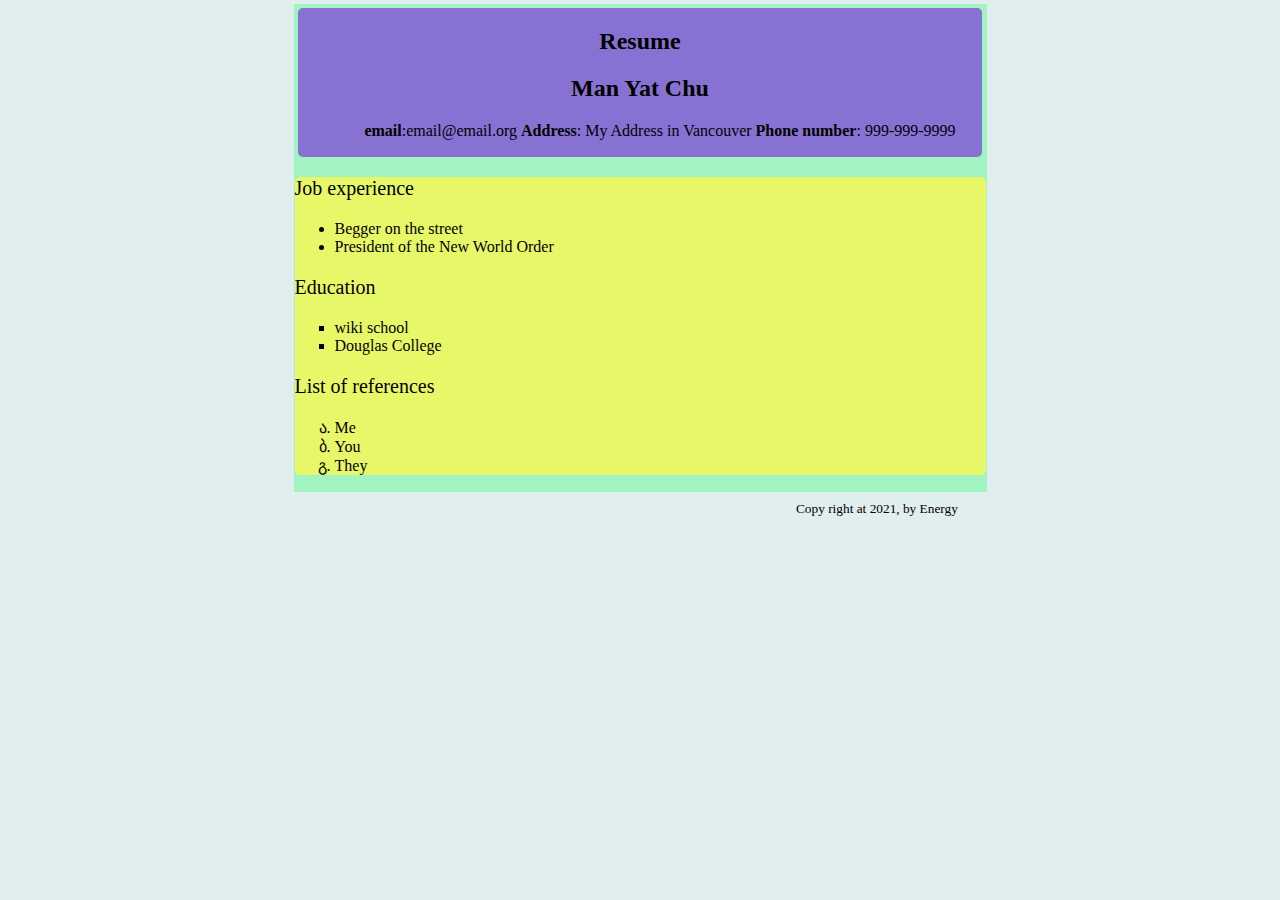
<file: lab1/resume.html>
<!DOCTYPE html>

<!-- /* forking from https://codepen.io/emzarts/pen/OXzmym */ -->

<html lang="en">
<head>
    <meta charset="UTF-8">
    <meta name="viewport" content="width=device-width, initial-scale=1.0">
    <meta name="author" content="Man Yat Chu">
    <title>Man Yat Chu (300339570) – RESUME</title>

    <link href="Chu_300339570_lab2.css" rel="stylesheet">
</head>


<body>
    <div id="header">
    <h2>Resume</h2>
    <h2>Man Yat Chu</h2>
    <ul>
      <li><b>email</b>:email@email.org</li>
      <li><b>Address</b>: My Address in Vancouver</li>
      <li><b>Phone number</b>: 999-999-9999</li>
    </ul>
    </div>

<div id="article">

  <section>
    <p class="head">Job experience</p>
    <ul>
      <li>Begger on the street</li>
      <li>President of the New World Order</li>
    </ul>
  </section>

  <section>
    <p class="head">Education</p>
    <ul>
      <a href="https://en.wikipedia.org/wiki/School">
        <li>wiki school</li>
      </a>
      <a href="https://www.douglascollege.ca/">
        <li>Douglas College</li>
      </a>
    </ul>
  </section>

  <section>
    <p class="head">List of references</p>
    <ul>
      <li>Me</li>
      <li>You</li>
      <li>They</li>
    </ul>
  </section>


</div>

<div id="footer">
  <small id="name">Copy right at 2021, by Energy</small></div>

</body>
</html>
</file>
<file: css/styles.css>
/* Global Layout Set-up */
* { 
  box-sizing: border-box;
}
  
body {
  margin: 0;
  padding: 0;
  text-align: center;
  font-family: 'Roboto', sans-serif;
  color: #222;
  background: #f7f5f0;
}
/* Link Styles */

a {
  text-decoration: none;
  color: #999;
}
a:hover {
  color: #6633ff;
}

/* Section Styles */

.main-nav {
  width: 100%;
  background: black;
  min-height: 30px;
  padding: 10px;
  /* position: fixed; */
  text-align: center;
}
.nav {
  /* display: flex; */
  justify-content: space-around;
  font-weight: 700;
  list-style-type: none;
  margin: 0 auto;
  padding: 0;
}
.nav .name1 {
    display: block;
    text-align: center;
    margin-right: auto;
    color: white;
}
.nav li {
  padding: 5px 10px 10px 10px;
}
.nav a {
  transition: all .5s;
}
.nav a:hover {
  color: white
}

header {
  display: flex  ;
  /* background: url('../images/614395_394746517246187_1581479910_o.jpg') no-repeat center ; */
  /* background-size: cover; */
  overflow: hidden;
  padding-top: 60px;
  flex-flow: row wrap ;
}
header {
  line-height: 1.5;
}
header .profile-image {
  flex: 1 1 10%;
  /* margin-top: 50px; */
  /* height: 200px; */
  width: 100%;
  max-width: 400px;
  border-radius: 10%;
  border: 3px solid rgb(0, 0, 0);
  transition: all .5s;
}
header .profile-image:hover {
  transform: scale(1.2) rotate(5deg);
}
.tag {
  flex: 1 1 20%;
  background-color: #efefef;
  color: black;
  padding: 10px;
  border-radius: 5px;
  /* display: table; */
  margin: 10px auto;
} 
.location {
  background-color: #222;
  color: yellow;
}
.card {
  margin: 30px;
  padding: 20px 40px 40px;
  max-width: 500px;
  text-align: left;
  background: #fff;
  border-bottom: 4px solid #ccc;
  border-radius: 6px;
  transition: all .5s;
}
.card:hover {
  border-color: #ff99ff;
}
.contact {
  margin: 30px;
  padding: 20px 40px 40px;
}
ul.skills {
  padding: 0;
  text-align: center;
}

.skills li {
  border-radius: 6px;
  display: inline-block;
  background: #ff9904;
  color: white;
  padding: 5px 10px;
  margin: 2px;
}

.skills li:nth-child(odd) {
  background: #0399ff;
}

footer {
  display: flex;
  width: 100%;
  min-height: 30px;
  padding: 20px 0 40px 20px;
  flex-flow: row;
}
footer .name {
  text-align: left;
  flex: 1 1 100%;
}

footer .copyright {
  top: -8px;
  font-size: .75em;
}

footer ul {
  list-style-type: none;
  margin: 0;
  padding: 0;
}

footer ul li {
  display: inline-block;
}

a.social {
  display: inline-block;
  text-indent: -9999px;
  margin-left: 5px;
  width: 30px;
  height: 30px;
  background-size: 30px 30px;
  opacity: .4;
  transition: all .5s;
}
/*a.twitter {
  background-image: url(images/twitter.svg);
}
a.linkedin {
  background-image: url(images/linkedin.svg);
}
a.github {
  background-image: url(images/github.svg);
}*/
a.social:hover {
  opacity: 1;
}
.clearfix {
  clear: both;
}

@media screen and (max-width: 481px) {
  footer .nav {
    display: none;
  }
  .nav .name2 {
    display: none;
  }
}


/* Styles for larger screens */
@media screen and (min-width: 481px) {
  
  /*header {
    text-align: right;
    /* background: url('../images/614395_394746517246187_1581479910_o.jpg') no-repeat center ; */
  /*  background-size: cover;
    overflow: hidden;
    padding-top: 60px;
  }*/
  header {
    display: flex  ;
    /* background: url('../images/614395_394746517246187_1581479910_o.jpg') no-repeat center ; */
    /* background-size: cover; */
    overflow: hidden;
    padding-top: 60px;
    flex-flow: row-reverse;
  }

  .main-nav {
    width: 100%;
    background: black;
    min-height: 30px;
    padding: 10px;
    /* pos  ition: fixed; */
    text-align: center;
  }
  .nav {
    display: flex;
    justify-content: space-around;
    font-weight: 700;
    list-style-type: none;
    margin: 0 auto;
    padding: 0;
  }
  
  .nav .name {
      /* display: block; */
      margin-right: auto;
      color: white;
  }
  .nav li {
    padding: 5px 10px 10px 10px;
  }
  .nav a {
    transition: all .5s;
  }
  .nav a:hover {
    color: white
  }
  .nav .name2 {
    display: none;
  }
  /*.nav {
    display: flex;
  }

  .nav .name {
    width: 100%;
    /* display: block; */
    /*text-align: center;
    margin-right: auto;
    color: white;
  }
  .nav li {
    flex: 1 1 33%;
    padding: 5px 10px 10px 10px;
  }*/


  .flex {
      /*display: -ms-flexbox;      /* TWEENER - IE 10 */
      display: flex; 
      /* max-width: 1200px; */
      -ms-flex-pack: distribute;
      justify-content: space-around;
      margin: 0 auto;
      flex-flow: row wrap;
  }

  .card {
    flex: 1 1 30%;
    margin: 30px;
    padding: 20px 40px 40px;
    max-width: 500px;
    text-align: left;
    background: #fff;
    border-bottom: 4px solid #ccc;
    border-radius: 6px;
    transition: all .5s;
  }


  header {
    min-height: 470px;
  }

  .nav {
    /* max-width: 1200px; */
    padding: 0 30px;
  }


  main {
    padding-top: 20px;
  }

  main p {
    line-height: 1.6em;
  }

  footer {
    display: flex;
    font-size: 1.3em;
    /* max-width: 1200px; */
    /* margin: 40px auto; */
    flex-flow: row wrap;
  }
  footer .topper {
    display: none;
  }




  @media screen and (min-width: 1024px) {
    .name1 {
      display: none;
    }
    .main-nav2 {
      width: 100%;
      background: black;
      min-height: 30px;
      padding: 10px;
      /* pos  ition: fixed; */
      text-align: center;
    }
    .nav {
      display: flex;
      justify-content: space-around;
      font-weight: 700;
      list-style-type: none;
      margin: 0 auto;
      padding: 0;
    }
    
    .nav .name2 {
        display: block;
        margin-right: auto;
        color: white;
    }
    .nav li {
      padding: 5px 10px 10px 10px;
    }
    .nav a {
      transition: all .5s;
    }
    .nav a:hover {
      color: white
    }
    header {
      /* display: flex  ; */
      /* background: url('../images/614395_394746517246187_1581479910_o.jpg') no-repeat center ; */
      /* background-size: cover; */
      overflow: hidden;
      padding-top: 60px;
      /* flex-flow: row wrap ; */
    }



    .flex {
        /*display: -ms-flexbox;      /* TWEENER - IE 10 */
        display: flex; 
        /* max-width: 1200px; */
        -ms-flex-pack: distribute;
        justify-content: space-around;
        margin: 0 auto;
    }

    .card {
      flex: 1 1 25%;
      margin: 30px;
      padding: 20px 40px 40px;
      max-width: 500px;
      text-align: left;
      background: #fff;
      border-bottom: 4px solid #ccc;
      border-radius: 6px;
      transition: all .5s;
    }
  
    header {
      min-height: 470px;
    }
  
    .nav {
      /* max-width: 1200px; */
      padding: 0 30px;
    }
  
  
    main {
      padding-top: 20px;
    }
  
    main p {
      line-height: 1.6em;
    }
  
    footer {
      font-size: 1.3em;
      /* max-width: 1200px; */
      margin: 40px auto;
    }
  }


}
</file>
<file: Copy3/css/style.css>
body {
  font-family: Arial, Helvetica, sans-serif;
  line-height: 1.5;
  color: #222;
  background-color: azure;
}

header,
main,
footer,
header + article {
  max-width: 1000px;
  margin: 0 auto;
}

header p {
  font-size: 1.35em;
}

ul {
  list-style-type: none;
  margin: 20px 0 40px 0;
  padding: 0;
}

nav li {
  display: inline-block;
  margin-right: 8px;
}

nav a {
  color: white;
  text-decoration: none;
  background-color: dodgerblue;
  padding: 10px 10px;
  border-radius: 3px;
}

img {
  border-radius: 5px;
}

article img {
  width: 337px;
  float: left;
  margin-right: 25px;
}

article {
  overflow: hidden;
}

h1 {
  font-size: 60px;
  line-height: 1.1;
  margin: 0 0 0.5em 0;
}

h2 {
  font-size: 46px;
  margin-bottom: 0;
}

h3 {
  font-size: 34px;
}

footer {
  text-align: center;
  padding: 20px 0;
}
</file>
<file: hw1case1/css/jtc_base.css>
/*
   New Perspectives on HTML5 and CSS3, 8th Edition
   Tutorial 1
   Case Problem 1
   Filename: jtc_base.css

   This file contains the base styles used by all pages at JTC

*/


/* =============================================
	HTML5 structural elements
   =============================================
*/

article, aside, details, dl, figcaption, figure, footer, header, main, nav, section {
	display: block;
}


/* =============================================
	Default colors, margins and sizing
   =============================================
*/

html {
	font-size: 100%;
	-webkit-text-size-adjust: 100%;
	-ms-text-size-adjust: 100%;
}
html, button, input, select, textarea {
	font-family: serif;
	color: #222;
}
body {
	margin: 0;
	font-size: 1em;
	line-height: 1.4;
}


/* =============================================
	Hypertext links
   =============================================
*/

a {
	color: #00e;
}
a:visited {
	color: #551a8b;
}
a:hover {
	color: #06e;
}
a:focus {
	outline: thin dotted;
}
a:hover, a:active {
	outline: 0;
}


/* =============================================
	Default font styles
   =============================================
*/

abbr[title] {
	border-bottom: 1px dotted;
}
b, strong {
	font-weight: bold;
}
blockquote {
	margin: 1em 40px;
}
dfn {
	font-style: italic;
}
hr {
	display: block;
	height: 1px;
	border: 0;
	border-top: 1px solid #ccc;
	margin: 1em 0;
	padding: 0;
}
ins {
	background: #ff9;
	color: #000;
	text-decoration: none;
}
mark {
	background: #ff0;
	color: #000;
	font-style: italic;
	font-weight: bold;
}
pre, code, kbd, samp {
	font-family: monospace, serif;
	_font-family: 'courier new', monospace;
	font-size: 1em;
}
pre {
	white-space: pre;
	white-space: pre-wrap;
	word-wrap: break-word;
}
q {
	quotes: none;
}
q:before, q:after {
	content: "";
	content: none;
}
small {
	font-size: 85%;
}
sub, sup {
	font-size: 75%;
	line-height: 0;
	position: relative;
	vertical-align: baseline;
}
sup {
	top: -0.5em;
}
sub {
	bottom: -0.25em;
}


/* =============================================
	Default list styles
   =============================================
*/

ul, ol {
	margin: 1em 0;
	padding: 0 0 0 40px;
}
dd {
	margin: 0 0 0 40px;
}
nav ul, nav ol {
	list-style: none;
	list-style-image: none;
	margin: 0;
	padding: 0;
}


/* =============================================
	Default styles for images and media
   =============================================
*/

img {
	border: 0;
	-ms-interpolation-mode: bicubic;
	vertical-align: middle;
}
figure {
	margin: 0;
}



/* =============================================
	Default styles for web forms
   =============================================
*/

form {
	margin: 0;
}
fieldset {
	border: 0;
	margin: 0;
	padding: 0;
}
label {
	cursor: pointer;
}
legend {
	border: 0;
	padding: 0;
	white-space: normal;
}
button, input, select, textarea {
	font-size: 100%;
	margin: 0;
	vertical-align: baseline;
}
button, input {
	line-height: normal;
}
button, input[type="button"], input[type="reset"], input[type="submit"] {
	cursor: pointer;
	-webkit-appearance: button;
}
button[disabled], input[disabled] {
	cursor: default;
}
input[type="checkbox"], input[type="radio"] {
	box-sizing: border-box;
	padding: 0;

}
input[type="search"] {
	-webkit-appearance: textfield;
	-moz-box-sizing: content-box;
	-webkit-box-sizing: content-box;
	box-sizing: content-box;
}
input[type="search"]::-webkit-search-decoration, input[type="search"]::-webkit-search-cancel-button {
-webkit-appearance: none;
}
button::-moz-focus-inner, input::-moz-focus-inner {
border: 0;
padding: 0;
}
textarea {
	overflow: auto;
	vertical-align: top;
	resize: vertical;
}



/* =============================================
	Default styles for web tables
   =============================================
*/

table {
	border-collapse: collapse;
	border-spacing: 0;
}
td, th {
	vertical-align: top;
}
</file>
<file: hw1case1/css/jtc_layout.css>
@charset "utf-8";
/*
   New Perspectives on HTML5 and CSS3, 8th Edition
   Tutorial 1
   Case Problem 1
   Filename: jtc_layout.css

   This file contains the layout styles used in the JTC website

*/

/* =============================================
	Base layout styles used by mobile devices
	up to 480px and cascaded to larger devices 
	unless superceded by other styles.
   =============================================
*/


html {
	height: 100%;
	margin: 0; padding: 0; border: 0;
}

body {
	margin: 0px auto auto auto;
	width: 100%;
	position: relative;
	background-color: white;
	border-left: 1px solid gray;
	border-right: 1px solid gray;
}


body > header nav {
	display: block;
	text-align: right;
	width: 100%;
	height: 28px;
	background-color: #b5cc88;
	border-bottom: 2px solid #0084bf;
}

body > header > nav ul li {
	display: inline;
	padding-right: 25px;
	font-family: Impact, Haettenschweiler, "Franklin Gothic Bold", "Arial Black", sans-serif;
	color: #EFEFEF;
}

body > header > nav ul li a {
	color: #EFEFEF;
	text-decoration: none;
	letter-spacing: 0.25em;
}

body > header > nav ul li a:visited {
	color: #EFEFEF;
}


body > header > nav ul li a:hover {
	color: #ffff80;
}

body > header > nav ul li a:active {
	color: #ffff80;
}

article {
	position: relative;
	display: block;
}

article header img {
	display: block;
	width: 100%;
}

article p {
    margin-left: 20px;
	margin-right: 20px;
	font-family: "Lucida Grande", "Lucida Sans Unicode", "Lucida Sans", "DejaVu Sans", Verdana, sans-serif;
	font-size: 0.9em;
}

article address {
	margin: 50px 0px 0px 50px;
	font-style: normal;
	font-family:"Lucida Grande", "Lucida Sans Unicode", "Lucida Sans", "DejaVu Sans", Verdana, sans-serif;
	padding-bottom: 20px;
	font-size: 0.9em;
}
	
aside {
	display: none;
}


body > h1 {
	font-size: 1.7em;
	font-family:Gotham, "Helvetica Neue", Helvetica, Arial, sans-serif;
	margin: 5px;
}

body > h2 {
	font-size: 1.1em;
	font-family:Gotham, "Helvetica Neue", Helvetica, Arial, sans-serif;
	margin-left: 15px;
}

body > p {
	font-size: 0.9em;
	font-family:Gotham, "Helvetica Neue", Helvetica, Arial, sans-serif;
	margin-left: 15px;
}

body > img {
	width: 100%;
}

footer {
	font-family:"Lucida Grande", "Lucida Sans Unicode", "Lucida Sans", "DejaVu Sans", Verdana, sans-serif;
	text-align: center;
	font-size: 0.7em;
	border-top: 2px solid #73DF6B;
	padding-top: 10px;
	padding-bottom: 20px;
}

/* =============================================
	Tablet layout styles used by devices
	601px to 768px and cascaded to larger 
	devices.
   =============================================
*/


@media only screen and (min-width: 601px) {

body {
	min-height: 100%;
}

body > header nav ul {
	position:absolute;
	top: 0;
	right: 0;
}

article {
	margin-left: 250px;
}

article p {
	font-size: 1.1em;
}


article header img {
	position: inherit;
	width: 100%;
	display: block;
}


aside {
	display: block;
	float: left;
	width: 250px;
	background-color: #a29d96;
	margin-top: -30px;
}

aside blockquote {
	width: 80%;
	color: white;
	margin: 10px auto 20px;
	font-family: "Lucida Grande", "Lucida Sans Unicode", "Lucida Sans", "DejaVu Sans", Verdana, sans-serif;
	font-size: 0.9em;
}

article address {
	font-size: 1.1em;
}

body > h1 {
	margin-left: 20px;
	font-size: 2.5em;
}

body > h2 {
	margin-left: 30px;
	font-size: 1.5em;
}

body > p {
	margin-left: 30px;
	font-size: 1em;
}

body > img {
	width: 50%;
	float: right;
	margin: 0px 10px 10px 10px;
}

footer {
	font-size: 1em;
}

}

/* =============================================
	Desktop layout styles used by  devices
	769px and larger.
   =============================================
*/

@media only screen and (min-width: 769px) {

html {
	background-color: #92ad57;
}

body {
	width: 90%;
	max-width: 1020px;
	-moz-box-shadow: rgba(31, 61, 31, 0.9) 20px 0px 25px,  rgba(31, 61, 31, 0.9) -20px 0px 25px;
	-webkit-box-shadow: rgba(31, 61, 31, 0.9) 20px 0px 25px,  rgba(31, 61, 31, 0.9) -20px 0px 25px;
	box-shadow: rgba(31, 61, 31, 0.9) 20px 0px 25px,  rgba(31, 61, 31, 0.9) -20px 0px 25px;
}

}
</file>
<file: hw3case1/sp_base.css>
@charset "utf-8";

/*
   New Perspectives on HTML5 and CSS3, 8th Edition
   Tutorial 3
   Case Problem 1
   
   Base Style Sheet for the Slate & Pencil Website
   
   Filename: sp_base.css

*/

article, aside, figcaption, figure,
footer, header, main, nav, section { 
   display: block;
}

address, article, aside, blockquote, body, cite, 
div, dl, dt, dd, em, figcaption, figure, footer, 
h1, h2, h3, h4, h5, h6, header, html, img, 
li, main, nav, ol, p, section, span, ul {
   margin: 0;
   padding: 0;
   border: 0;
   font-size: 100%;
   vertical-align: baseline;
   background: transparent; 
}

nav ul {
   list-style: none;
   list-style-image: none;
}

nav a {
   text-decoration: none;
}

body {
   line-height: 1;
}
</file>
<file: hw3case1/sp_styles.css>
@charset "utf-8";

/*
   New Perspectives on HTML5 and CSS3, 8th Edition
   Tutorial 3
   Case Problem 1
   
   Typographical styles for Slate and Pencil Tutoring
   
   Filename: sp_styles.css

*/

/* Window and Body Styles */
html {
   background-color: rgb(230, 182, 144);
}

body {
   background-color: rgb(250, 238, 218);
   font-family: Verdana, Geneva, Arial, sans-serif; 
}



/* Page Header Styles */

nav.vertical {
   background-color: rgb(61, 138, 216);
   line-height: 2.5em;
}


nav.vertical a {
   font-size: 1em;
   margin: 0.4em 0;
   padding: 5px;
}

nav.vertical a:link, body > nav.vertical:visited {
   color: rgb(250, 238, 218);
}

nav.vertical a:hover, nav.vertical:active {
   background-color: rgba(0, 0, 0, 0.2);
}


/* Horizontal Navigation List Styles */

nav.horizontal ul li {
   background-color: rgb(18, 31, 102);  
   font-size: 0.9em;
   padding: 10px 0;
   text-align: center;     
}

nav.horizontal a:link, nav.horizontal a:visited {
   color: rgb(250, 238, 218);
}

nav.horizontal a:hover, nav.horizontal a:active {
   color: rgb(255, 255, 64);
}


/* Topics Styles */

section {
   margin-top: 20px;
   margin-bottom: 20px;
}


section p {
   color: rgb(95, 114, 232);
   font-size: 0.8em;
}



/* Customer Comment Styles */


aside p {
   font-size: 0.9em;
   color: rgb(121, 121, 121);
   line-height: 1.2em;
}

/* Footer Styles */

footer {
   color: rgb(186, 186, 156);
   background-color: rgb(44, 91, 169);
   font-size: 0.9em;
   padding: 10px 0px;
   text-align: center;
}
</file>
<file: hw3case1/sp_layout.css>
@charset "utf-8";

/*
   New Perspectives on HTML5 and CSS3, 8th Edition
   Tutorial 3
   Case Problem 1
   
   Layout styles for Slate and Pencil Tutoring
   Author: Man Yat Chu
   Date:   16 Feb 2021
   
   Filename: sp_layout.css

*/

/* Window and Body Styles */
html{
   height: 100%;
}

body{
   width: 95%;
   margin: 0 auto;
   max-width: 960px;
	min-width: 640px;
   min-height: 100%;
}

img{
   display: block;
}


/* CSS Grid Styles */
body{
   display: grid;
   grid-template-columns: 1fr 1fr 1fr 1fr;
}

img#logo{
   width: 100%;
   grid-column: 1/4;
}

nav.horizontal{
   grid-column: 1/-1;
}

footer{
   grid-column: 1/-1;
}

aside{
   grid-column: 1/3;
   /* column-span: 2; */

}

/* Horizontal Navigation List Styles */
nav.horizontal li{
   display: block;
   width: 12.5%;
   float: left;
}


/* Section Styles */
section img{
   width: 50%;
   margin: 0 auto;
}

section p{
   width: 70%;
   margin: 0 auto;
}


/* Customer Comment Styles */
aside{
   width: 75%;
   padding-bottom: 30px;
}

aside:nth-of-type(odd){
   justify-self: right;
}

aside:nth-of-type(even){
   grid-column: 3/5;
   justify-self: left;
}

aside img{
   display: block;
   float: left;
   width: 20%;
}

aside p{
   display: block;
   float: left;
   width: 75%;
   margin-left: 5%;
}
</file>
<file: hw5case1/gp_layout.css>
@charset "utf-8";

/*
   New Perspectives on HTML5 and CSS3, 7th Edition
   Tutorial 5
   Case Problem 1
   
   Author:   Man Yat Chu 300339570
   Date:       March 21, 2021
   
   Filename: gp_layout.css

   This file contains the layout styles and media
   queries used with sample pages from the Golden
   Pulps website.

*/


/* Import Basic Design Styles Used on All Screens */

@import url("gp_designs.css");



/* Flex Layout Styles */

body {
   display: flex;
   flex-flow: row wrap;
}

section#sheet {
   flex: 3 1 301px;
}

article {
   flex: 1 3 180px;
}

body > footer {
   order: 100;
}

nav.horizontal ul li{
   flex: 1 1 auto;    
}



/* ============================================
	Mobile Devices: 0 - 480 pixels
   ============================================
*/

@media only screen and (max-width: 480px) {
  
   img.panel {
      width: 100%;
   }

   nav.horizontal {
      order: 99;
   }

   /* I put the footer selector {order} out of the media query, it makes no sense to put it inside media */

}


/* ===================================================
	Tablet and Desktop Devices: Greater than 480 pixels
   ===================================================
*/

@media only screen and (min-width: 481px) {
  
   nav.horizontal ul{
      display: flex;
      flex-flow: row nowrap;
      height: 40px;      
   }

   img.size1 {
      width: 100%;
   }

   img.size2 {
      width: 60%;
   }

   img.size3 {
      width: 40%;
   }

   img.size4 {
      width: 30%;
   }


}
</file>
<file: hw5case1/gp_print.css>
@charset "utf-8";
/*
   New Perspectives on HTML5 and CSS3, 7th Edition
   Tutorial 5
   Case Problem 1
   
   Author:   Man Yat Chu 300339570
   Date:     March 21 2021
   
   Filename: gp_print.css

   This file contains the printer styles used with the sample
   comic book pages from Golden Pulps.

*/




/* Hidden Objects */

nav {
   display: none;
}

footer {
   display: none;
}

article {
   display: none;
}

section#sheet {
   width: 6in;
   margin-top: 0;
   margin-bottom: 0;
   margin-left: auto;
   margin-right: auto;
}

img.size1 {
   width: 5in;
}

img.size2 {
   width: 3in;
}

img.size3 {
   width: 2in;
}

img.size4 {
   width: 1.5in;
}


/* Comic Book Sheet Styles */
</file>
<file: lab1/Chu_300339570_lab2.css>
@charset "utf-8";

/* forking from https://codepen.io/emzarts/pen/OXzmym */

html {
  background-color: #e0eeee;
    max-width: 700px;
    margin: auto;
  }
  
  
body {
  background-color: #a1f3c1;
  margin: 0.5%;
  padding: 1px;
  border: 1px;
  min-width: 500px;
}

div {
  border-radius: 5px;
}

#header {
  margin: 0.5%;
  width: auto;
  height: auto;
  padding: 0.5px;
  text-align: center;
  background-color: #8772d4;
  /* position: fixed;
  z-index: 1; */
}
#header li{
  display:inline;
}


#article {
  margin: 0px;
  padding: 0px;
  background-color: #e8f768;
}

#article section:nth-of-type(1) ul{
  list-style-type:disc;
}

#article section:nth-of-type(2) ul{
  list-style-type:square;
}

#article section:nth-of-type(3) ul{
  list-style-type:georgian;
}


#section {
  padding: 0.5px;
}

#footer {
  width: 100%;
  height: 100%;
  margin: 0%;
  background-color: #e8f768;
  clear: both;
  position: relative;
}

.left {
  width: 45px;
  background-color: #465e5e;
  float: left;
  position: fixed;
}

.right {
  width: 45px;
  background-color: #465e5e;
  float: right;
  position: inherit;
}

.stuff {
  display: inline-block;
  margin-top: 6px;
  width: 75%;
}

p,
li {
  font-family: 'Cormorant Garamond';
}

.head {
  font-size: 20px;
}

#name {
  font-family: Sacramento;
  float: right;
  margin-top: 10px;
  margin-right: 4%;
}

a {
  color: black;
  text-decoration: none;
}

/* @media only screen and (max-width: 430px) {
  .left,
  .right {
    display: none;
  }
  .stuff {
    width: 100%;
    margin-left: 10px;
  }
} */
</file>
